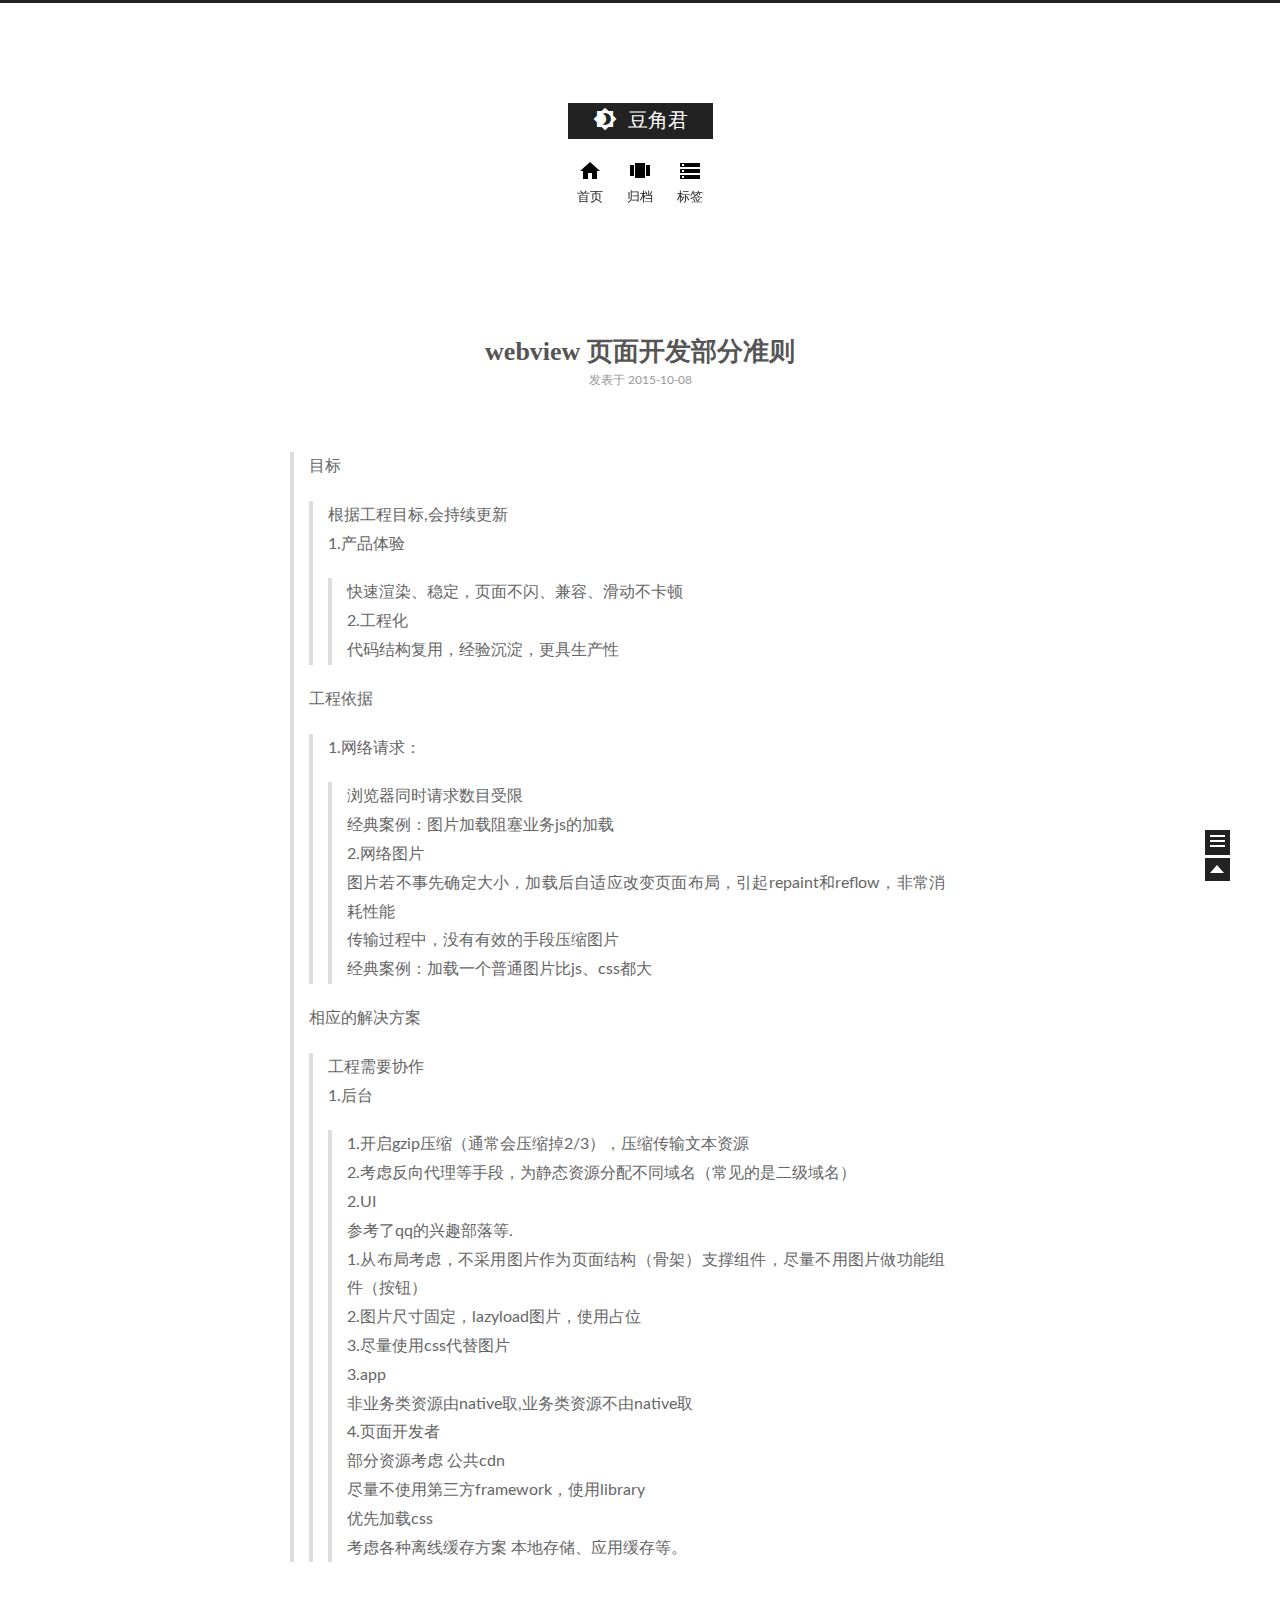
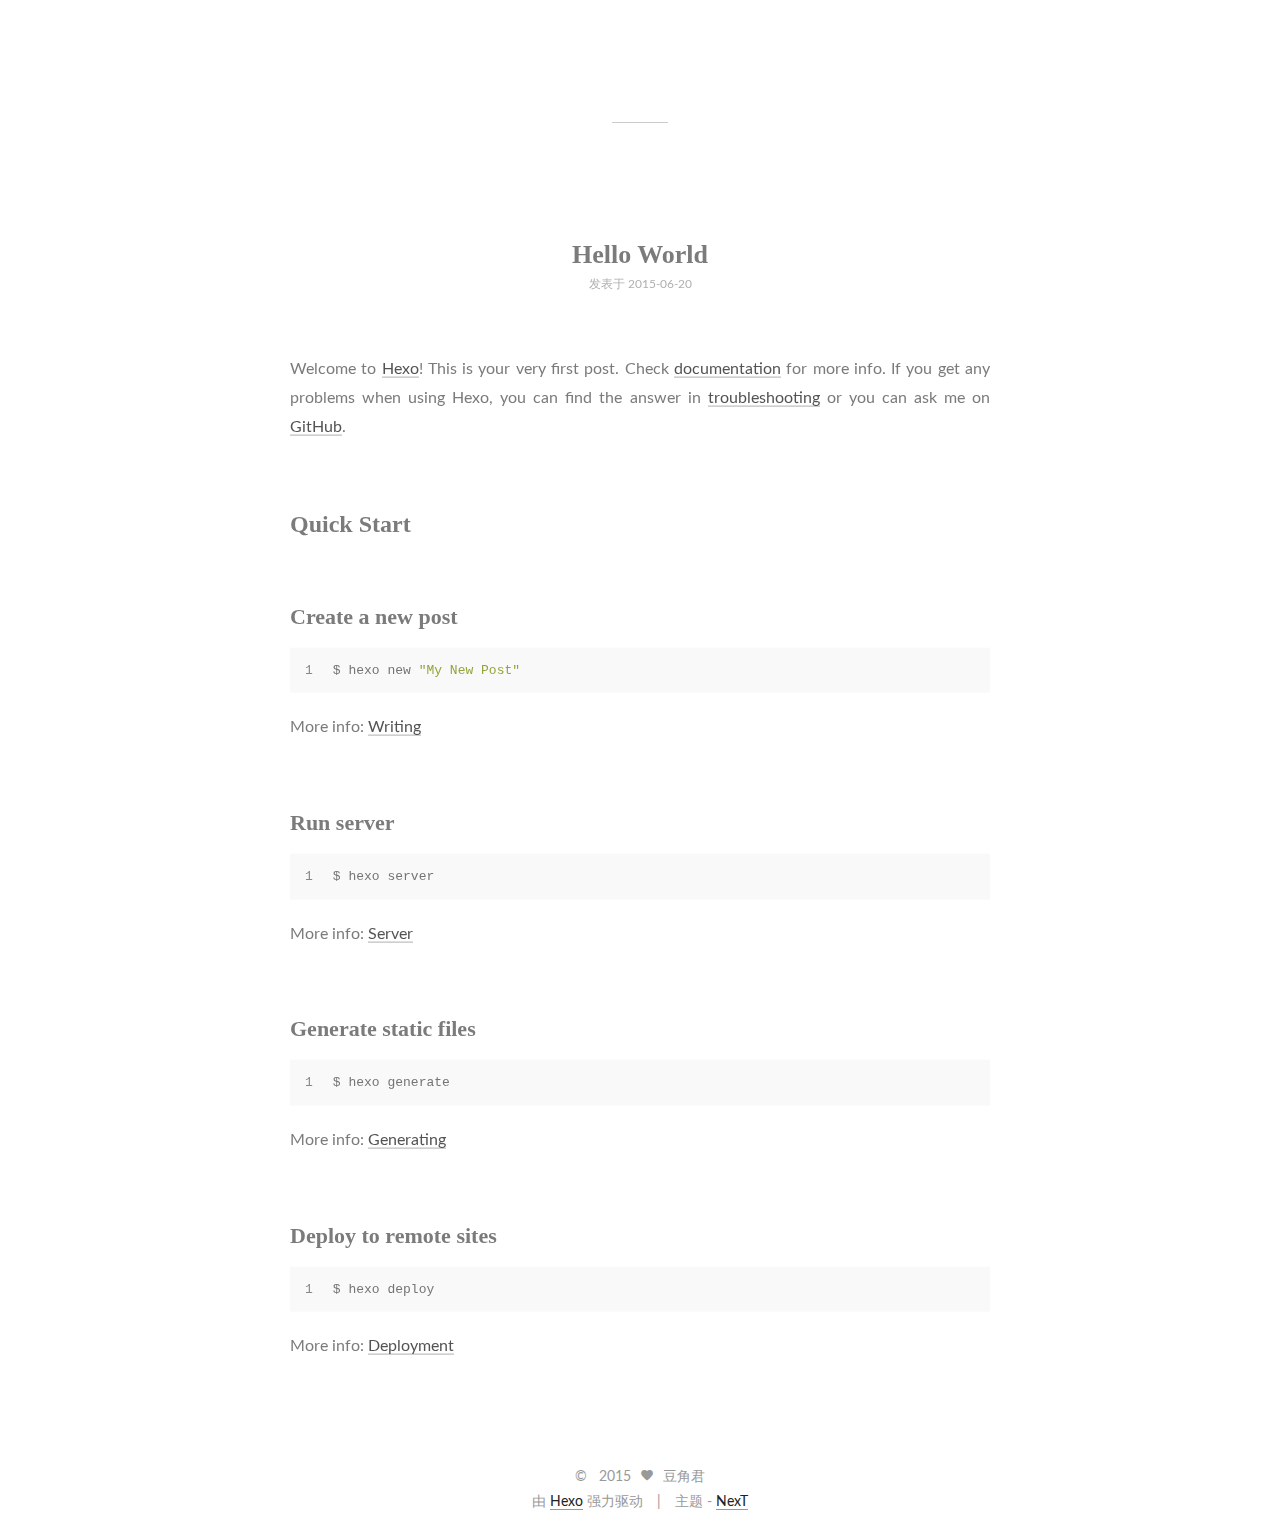
<file: index.html>
<!doctype html>
<html class="theme-next use-motion ">
<head>
  

<meta charset="UTF-8"/>
<meta http-equiv="X-UA-Compatible" content="IE=edge,chrome=1" />
<meta name="viewport" content="width=device-width, initial-scale=1, maximum-scale=1"/>






  <link rel="stylesheet" type="text/css" href="/vendors/fancybox/source/jquery.fancybox.css?v=2.1.5"/>


<link rel="stylesheet" type="text/css" href="/css/main.css?v=0.4.3"/>




  <meta name="keywords" content="Hexo,next" />





  <link rel="shorticon icon" type="image/x-icon" href="/favicon.ico?v=0.4.3" />



<script type="text/javascript" id="hexo.configuration">
  var CONFIG = {
    scheme: '',
    analytics: {
      google: ''
    },
    sidebar: 'post'
  };
</script>




  <title> 豆角君 </title>
</head>

<body>
  <!--[if lte IE 8]>
  <div style=' clear: both; height: 59px; padding:0 0 0 15px; position: relative;margin:0 auto;'>
    <a href="http://windows.microsoft.com/en-US/internet-explorer/products/ie/home?ocid=ie6_countdown_bannercode">
      <img src="http://7u2nvr.com1.z0.glb.clouddn.com/picouterie.jpg" border="0" height="42" width="820"
           alt="You are using an outdated browser. For a faster, safer browsing experience, upgrade for free today or use other browser ,like chrome firefox safari."
           style='margin-left:auto;margin-right:auto;display: block;'/>
    </a>
  </div>
<![endif]-->

  <div class="container one-column 
   page-home 
">
    <div class="headband"></div>

    <div id="header" class="header">
      <div class="header-inner">
        <h1 class="site-meta">
  <span class="logo-line-before"><i></i></span>
  <a href="/" class="brand">
      <span class="logo">
        <i class="icon-logo"></i>
      </span>
      <span class="site-title">豆角君</span>
  </a>
  <span class="logo-line-after"><i></i></span>
</h1>

<div class="site-nav-toggle">
  <button>
    <span class="btn-bar"></span>
    <span class="btn-bar"></span>
    <span class="btn-bar"></span>
  </button>
</div>

<div class="site-nav">
  

  
    <ul id="menu" class="menu ">
      
        
        <li class="menu-item menu-item-home">
          <a href="/">
            <i class="menu-item-icon icon-home"></i> <br />
            首页
          </a>
        </li>
      
        
        <li class="menu-item menu-item-archives">
          <a href="/archives">
            <i class="menu-item-icon icon-archives"></i> <br />
            归档
          </a>
        </li>
      
        
        <li class="menu-item menu-item-tags">
          <a href="/tags">
            <i class="menu-item-icon icon-tags"></i> <br />
            标签
          </a>
        </li>
      
    </ul>
  

  
</div>


      </div>
    </div>

    <div id="main" class="main">
      <div class="main-inner">
        <div id="content" class="content">
          
  <div id="posts" class="posts-expand">
    
      

  <div class="post post-type-normal ">
    <div class="post-header">

      
      
        <h1 class="post-title">
          
          
            
              <a class="post-title-link" href="/2015/10/08/webview/">
                webview 页面开发部分准则
              </a>
            
          
        </h1>
      

      <div class="post-meta">
        <span class="post-time">
          发表于 2015-10-08
        </span>

        

        
          
        
      </div>
    </div>

    <div class="post-body">

      
      

      
        
          <blockquote>
<p>目标</p>
<blockquote>
<p>根据工程目标,会持续更新<br>1.产品体验 </p>
<blockquote>
<p>快速渲染、稳定，页面不闪、兼容、滑动不卡顿<br>2.工程化<br>代码结构复用，经验沉淀，更具生产性 </p>
</blockquote>
</blockquote>
<p>工程依据</p>
<blockquote>
<p>1.网络请求：</p>
<blockquote>
<p>浏览器同时请求数目受限<br>经典案例：图片加载阻塞业务js的加载<br>2.网络图片<br>图片若不事先确定大小，加载后自适应改变页面布局，引起repaint和reflow，非常消耗性能<br>传输过程中，没有有效的手段压缩图片<br>经典案例：加载一个普通图片比js、css都大</p>
</blockquote>
</blockquote>
<p>相应的解决方案</p>
<blockquote>
<p>工程需要协作<br>1.后台</p>
<blockquote>
<p>1.开启gzip压缩（通常会压缩掉2/3），压缩传输文本资源<br>2.考虑反向代理等手段，为静态资源分配不同域名（常见的是二级域名）<br>2.UI<br>参考了qq的兴趣部落等.<br>1.从布局考虑，不采用图片作为页面结构（骨架）支撑组件，尽量不用图片做功能组件（按钮）<br>2.图片尺寸固定，lazyload图片，使用占位<br>3.尽量使用css代替图片<br>3.app<br>非业务类资源由native取,业务类资源不由native取<br>4.页面开发者<br>部分资源考虑 公共cdn<br>尽量不使用第三方framework，使用library<br>优先加载css<br>考虑各种离线缓存方案 本地存储、应用缓存等。</p>
</blockquote>
</blockquote>
</blockquote>

        
      
    </div>

    <div class="post-footer">
      

      

      
      
        <div class="post-eof"></div>
      
    </div>
  </div>


    
      

  <div class="post post-type-normal ">
    <div class="post-header">

      
      
        <h1 class="post-title">
          
          
            
              <a class="post-title-link" href="/2015/06/20/hello-world/">
                Hello World
              </a>
            
          
        </h1>
      

      <div class="post-meta">
        <span class="post-time">
          发表于 2015-06-20
        </span>

        

        
          
        
      </div>
    </div>

    <div class="post-body">

      
      

      
        
          <p>Welcome to <a href="http://hexo.io/" target="_blank" rel="external">Hexo</a>! This is your very first post. Check <a href="http://hexo.io/docs/" target="_blank" rel="external">documentation</a> for more info. If you get any problems when using Hexo, you can find the answer in <a href="http://hexo.io/docs/troubleshooting.html" target="_blank" rel="external">troubleshooting</a> or you can ask me on <a href="https://github.com/hexojs/hexo/issues" target="_blank" rel="external">GitHub</a>.</p>
<h2 id="Quick_Start">Quick Start</h2><h3 id="Create_a_new_post">Create a new post</h3><figure class="highlight bash"><table><tr><td class="gutter"><pre><span class="line">1</span><br></pre></td><td class="code"><pre><span class="line">$ hexo new <span class="string">"My New Post"</span></span><br></pre></td></tr></table></figure>
<p>More info: <a href="http://hexo.io/docs/writing.html" target="_blank" rel="external">Writing</a></p>
<h3 id="Run_server">Run server</h3><figure class="highlight bash"><table><tr><td class="gutter"><pre><span class="line">1</span><br></pre></td><td class="code"><pre><span class="line">$ hexo server</span><br></pre></td></tr></table></figure>
<p>More info: <a href="http://hexo.io/docs/server.html" target="_blank" rel="external">Server</a></p>
<h3 id="Generate_static_files">Generate static files</h3><figure class="highlight bash"><table><tr><td class="gutter"><pre><span class="line">1</span><br></pre></td><td class="code"><pre><span class="line">$ hexo generate</span><br></pre></td></tr></table></figure>
<p>More info: <a href="http://hexo.io/docs/generating.html" target="_blank" rel="external">Generating</a></p>
<h3 id="Deploy_to_remote_sites">Deploy to remote sites</h3><figure class="highlight bash"><table><tr><td class="gutter"><pre><span class="line">1</span><br></pre></td><td class="code"><pre><span class="line">$ hexo deploy</span><br></pre></td></tr></table></figure>
<p>More info: <a href="http://hexo.io/docs/deployment.html" target="_blank" rel="external">Deployment</a></p>

        
      
    </div>

    <div class="post-footer">
      

      

      
      
        <div class="post-eof"></div>
      
    </div>
  </div>


    
  </div>

  

        </div>

        
      </div>


      
  
  <div class="sidebar-toggle">
    <div class="sidebar-toggle-line-wrap">
      <span class="sidebar-toggle-line sidebar-toggle-line-first"></span>
      <span class="sidebar-toggle-line sidebar-toggle-line-middle"></span>
      <span class="sidebar-toggle-line sidebar-toggle-line-last"></span>
    </div>
  </div>

  <div id="sidebar" class="sidebar">
    <div class="sidebar-inner">

      

      <div class="site-overview">
        <div class="site-author motion-element">
          <img class="site-author-image" src="/images/default_avatar.jpg" alt="豆角君" />
          <p class="site-author-name">豆角君</p>
        </div>
        <p class="site-description motion-element"></p>
        <div class="site-state motion-element">
          <div class="site-state-item site-state-posts">
            <a href="/archives">
              <span class="site-state-item-count">2</span>
              <span class="site-state-item-name">日志</span>
            </a>
          </div>

          <div class="site-state-item site-state-categories">
            
              <span class="site-state-item-count">0</span>
              <span class="site-state-item-name">分类</span>
              
          </div>

          <div class="site-state-item site-state-tags">
            <a href="/tags">
              <span class="site-state-item-count">2</span>
              <span class="site-state-item-name">标签</span>
              </a>
          </div>

        </div>

        

        <div class="links-of-author motion-element">
          
        </div>

        
        

      </div>

      

    </div>
  </div>


    </div>

    <div id="footer" class="footer">
      <div class="footer-inner">
        <div class="copyright">
  
  &copy; &nbsp; 
  2015
  <span class="with-love">
    <i class="icon-heart"></i>
  </span>
  <span class="author">豆角君</span>
</div>

<div class="powered-by">
  由 <a class="theme-link" href="http://hexo.io">Hexo</a> 强力驱动
</div>

<div class="theme-info">
  主题 -
  <a class="theme-link" href="https://github.com/iissnan/hexo-theme-next">
    NexT
  </a>
</div>



      </div>
    </div>

    <div class="back-to-top"></div>
  </div>

  <script type="text/javascript" src="/vendors/jquery/index.js?v=2.1.3"></script>

  
  

  
  <script type="text/javascript" src="/vendors/fancybox/source/jquery.fancybox.pack.js"></script>
  <script type="text/javascript" src="/js/fancy-box.js?v=0.4.3"></script>


  <script type="text/javascript" src="/js/helpers.js?v=0.4.3"></script>
  

  <script type="text/javascript" src="/vendors/velocity/velocity.min.js"></script>
  <script type="text/javascript" src="/vendors/velocity/velocity.ui.min.js"></script>

  <script type="text/javascript" src="/js/motion_global.js?v=0.4.3" id="motion.global"></script>



  <script type="text/javascript" src="/js/search-toggle.js"></script>

  

  <script type="text/javascript">
    $(document).ready(function () {
      if (CONFIG.sidebar === 'always') {
        displaySidebar();
      }
    });
  </script>

  

  
  
  

  




  
  

</body>
</html>
</file>
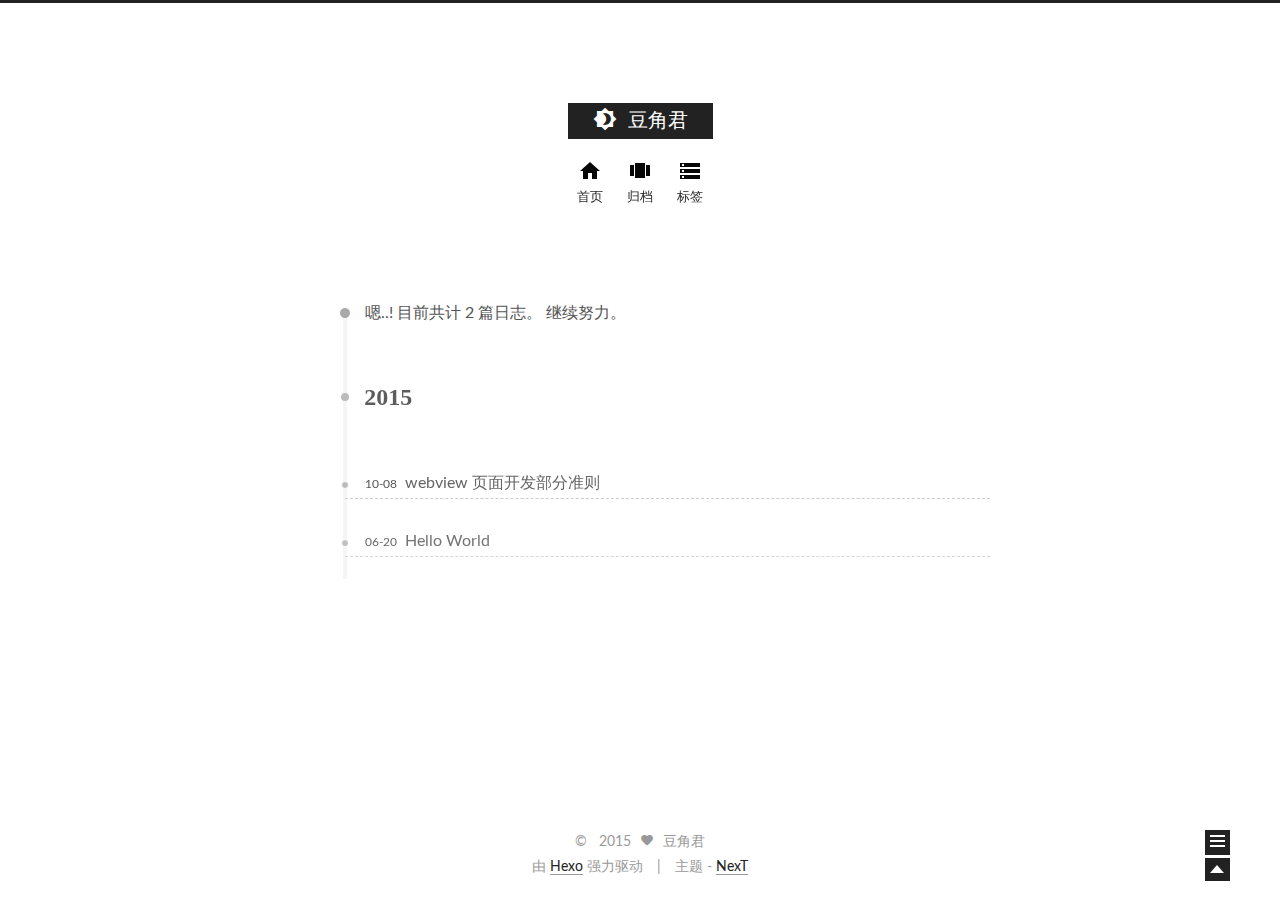
<file: archives/index.html>
<!doctype html>
<html class="theme-next use-motion ">
<head>
  

<meta charset="UTF-8"/>
<meta http-equiv="X-UA-Compatible" content="IE=edge,chrome=1" />
<meta name="viewport" content="width=device-width, initial-scale=1, maximum-scale=1"/>






  <link rel="stylesheet" type="text/css" href="/vendors/fancybox/source/jquery.fancybox.css?v=2.1.5"/>


<link rel="stylesheet" type="text/css" href="/css/main.css?v=0.4.3"/>




  <meta name="keywords" content="Hexo,next" />





  <link rel="shorticon icon" type="image/x-icon" href="/favicon.ico?v=0.4.3" />



<script type="text/javascript" id="hexo.configuration">
  var CONFIG = {
    scheme: '',
    analytics: {
      google: ''
    },
    sidebar: 'post'
  };
</script>




  <title> 归档 // 豆角君 </title>
</head>

<body>
  <!--[if lte IE 8]>
  <div style=' clear: both; height: 59px; padding:0 0 0 15px; position: relative;margin:0 auto;'>
    <a href="http://windows.microsoft.com/en-US/internet-explorer/products/ie/home?ocid=ie6_countdown_bannercode">
      <img src="http://7u2nvr.com1.z0.glb.clouddn.com/picouterie.jpg" border="0" height="42" width="820"
           alt="You are using an outdated browser. For a faster, safer browsing experience, upgrade for free today or use other browser ,like chrome firefox safari."
           style='margin-left:auto;margin-right:auto;display: block;'/>
    </a>
  </div>
<![endif]-->

  <div class="container one-column  page-archive ">
    <div class="headband"></div>

    <div id="header" class="header">
      <div class="header-inner">
        <h1 class="site-meta">
  <span class="logo-line-before"><i></i></span>
  <a href="/" class="brand">
      <span class="logo">
        <i class="icon-logo"></i>
      </span>
      <span class="site-title">豆角君</span>
  </a>
  <span class="logo-line-after"><i></i></span>
</h1>

<div class="site-nav-toggle">
  <button>
    <span class="btn-bar"></span>
    <span class="btn-bar"></span>
    <span class="btn-bar"></span>
  </button>
</div>

<div class="site-nav">
  

  
    <ul id="menu" class="menu ">
      
        
        <li class="menu-item menu-item-home">
          <a href="/">
            <i class="menu-item-icon icon-home"></i> <br />
            首页
          </a>
        </li>
      
        
        <li class="menu-item menu-item-archives">
          <a href="/archives">
            <i class="menu-item-icon icon-archives"></i> <br />
            归档
          </a>
        </li>
      
        
        <li class="menu-item menu-item-tags">
          <a href="/tags">
            <i class="menu-item-icon icon-tags"></i> <br />
            标签
          </a>
        </li>
      
    </ul>
  

  
</div>


      </div>
    </div>

    <div id="main" class="main">
      <div class="main-inner">
        <div id="content" class="content">
          

  <div id="posts" class="posts-collapse">
    <span class="archive-move-on"></span>

    <span class="archive-page-counter">
      
      
      
        
      
      嗯..! 目前共计 2 篇日志。 继续努力。
    </span>

    

      
      
      

      
        
        <div class="collection-title">
          <h2 class="archive-year motion-element" id="archive-year-2015">2015</h2>
        </div>
      
      

      

  <div class="post post-type-normal">
    <div class="post-header">

      <div class="post-title">
        
            <a class="post-title-link" href="/2015/10/08/webview/">
              webview 页面开发部分准则
            </a>
        
      </div>

      <div class="post-meta">
        <span class="post-time"> 10-08 </span>
      </div>

    </div>
  </div>



    

      
      
      

      
      

      

  <div class="post post-type-normal">
    <div class="post-header">

      <div class="post-title">
        
            <a class="post-title-link" href="/2015/06/20/hello-world/">
              Hello World
            </a>
        
      </div>

      <div class="post-meta">
        <span class="post-time"> 06-20 </span>
      </div>

    </div>
  </div>



    

  </div>

  


        </div>

        
      </div>


      
  
  <div class="sidebar-toggle">
    <div class="sidebar-toggle-line-wrap">
      <span class="sidebar-toggle-line sidebar-toggle-line-first"></span>
      <span class="sidebar-toggle-line sidebar-toggle-line-middle"></span>
      <span class="sidebar-toggle-line sidebar-toggle-line-last"></span>
    </div>
  </div>

  <div id="sidebar" class="sidebar">
    <div class="sidebar-inner">

      

      <div class="site-overview">
        <div class="site-author motion-element">
          <img class="site-author-image" src="/images/default_avatar.jpg" alt="豆角君" />
          <p class="site-author-name">豆角君</p>
        </div>
        <p class="site-description motion-element"></p>
        <div class="site-state motion-element">
          <div class="site-state-item site-state-posts">
            <a href="/archives">
              <span class="site-state-item-count">2</span>
              <span class="site-state-item-name">日志</span>
            </a>
          </div>

          <div class="site-state-item site-state-categories">
            
              <span class="site-state-item-count">0</span>
              <span class="site-state-item-name">分类</span>
              
          </div>

          <div class="site-state-item site-state-tags">
            <a href="/tags">
              <span class="site-state-item-count">2</span>
              <span class="site-state-item-name">标签</span>
              </a>
          </div>

        </div>

        

        <div class="links-of-author motion-element">
          
        </div>

        
        

      </div>

      

    </div>
  </div>


    </div>

    <div id="footer" class="footer">
      <div class="footer-inner">
        <div class="copyright">
  
  &copy; &nbsp; 
  2015
  <span class="with-love">
    <i class="icon-heart"></i>
  </span>
  <span class="author">豆角君</span>
</div>

<div class="powered-by">
  由 <a class="theme-link" href="http://hexo.io">Hexo</a> 强力驱动
</div>

<div class="theme-info">
  主题 -
  <a class="theme-link" href="https://github.com/iissnan/hexo-theme-next">
    NexT
  </a>
</div>



      </div>
    </div>

    <div class="back-to-top"></div>
  </div>

  <script type="text/javascript" src="/vendors/jquery/index.js?v=2.1.3"></script>

  
  
  
    <script type="text/javascript">
      postMotionOptions = {stagger: 100, drag: true};
    </script>
  


  
  <script type="text/javascript" src="/vendors/fancybox/source/jquery.fancybox.pack.js"></script>
  <script type="text/javascript" src="/js/fancy-box.js?v=0.4.3"></script>


  <script type="text/javascript" src="/js/helpers.js?v=0.4.3"></script>
  

  <script type="text/javascript" src="/vendors/velocity/velocity.min.js"></script>
  <script type="text/javascript" src="/vendors/velocity/velocity.ui.min.js"></script>

  <script type="text/javascript" src="/js/motion_global.js?v=0.4.3" id="motion.global"></script>



  <script type="text/javascript" src="/js/search-toggle.js"></script>

  
  
    <script type="text/javascript" id="motion.page.archive">
      $('.archive-year').velocity('transition.slideLeftIn');
    </script>
  


  <script type="text/javascript">
    $(document).ready(function () {
      if (CONFIG.sidebar === 'always') {
        displaySidebar();
      }
    });
  </script>

  

  

  
  

</body>
</html>
</file>
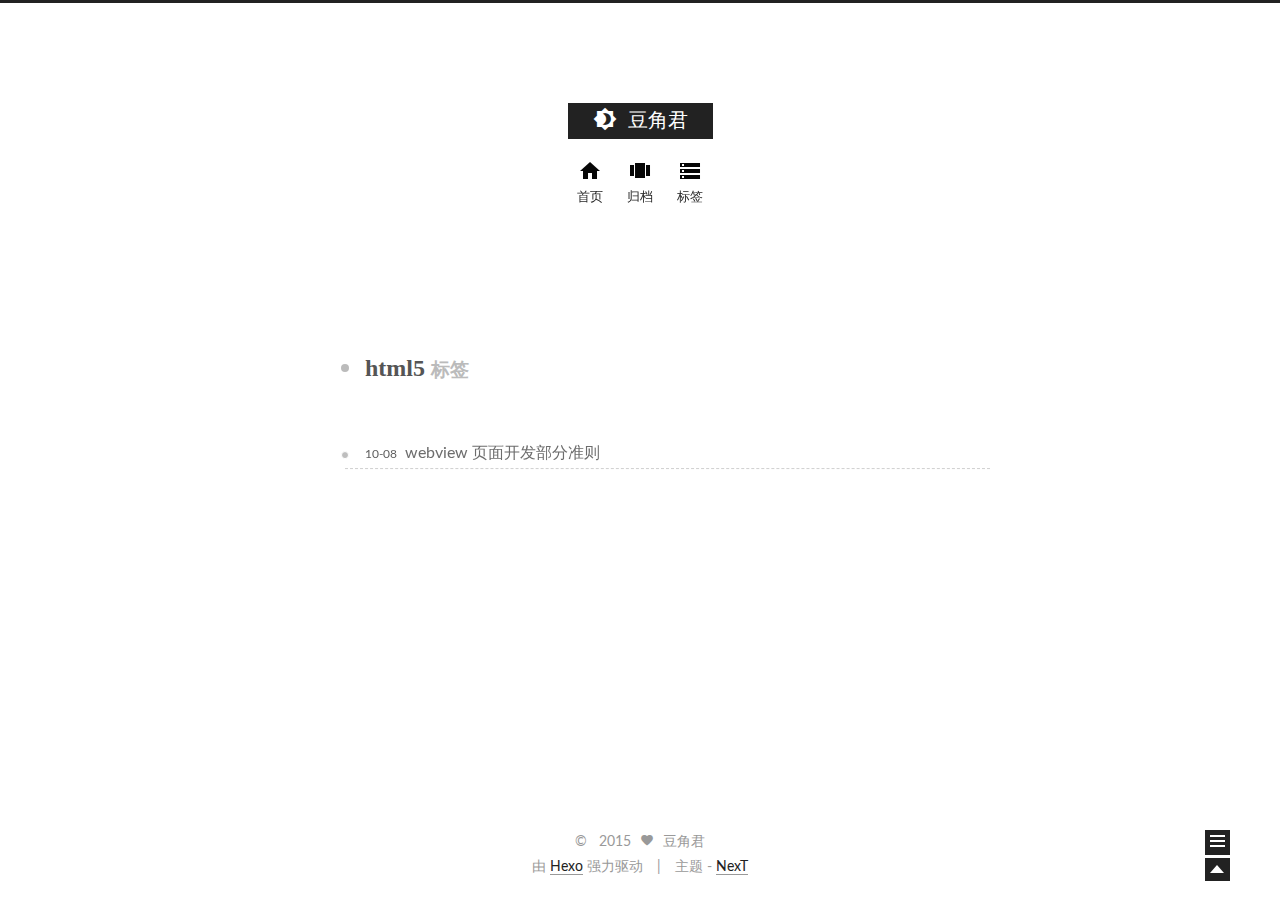
<file: tags/html5/index.html>
<!doctype html>
<html class="theme-next use-motion ">
<head>
  

<meta charset="UTF-8"/>
<meta http-equiv="X-UA-Compatible" content="IE=edge,chrome=1" />
<meta name="viewport" content="width=device-width, initial-scale=1, maximum-scale=1"/>






  <link rel="stylesheet" type="text/css" href="/vendors/fancybox/source/jquery.fancybox.css?v=2.1.5"/>


<link rel="stylesheet" type="text/css" href="/css/main.css?v=0.4.3"/>




  <meta name="keywords" content="Hexo,next" />





  <link rel="shorticon icon" type="image/x-icon" href="/favicon.ico?v=0.4.3" />



<script type="text/javascript" id="hexo.configuration">
  var CONFIG = {
    scheme: '',
    analytics: {
      google: ''
    },
    sidebar: 'post'
  };
</script>




  <title> 标签: html5 // 豆角君 </title>
</head>

<body>
  <!--[if lte IE 8]>
  <div style=' clear: both; height: 59px; padding:0 0 0 15px; position: relative;margin:0 auto;'>
    <a href="http://windows.microsoft.com/en-US/internet-explorer/products/ie/home?ocid=ie6_countdown_bannercode">
      <img src="http://7u2nvr.com1.z0.glb.clouddn.com/picouterie.jpg" border="0" height="42" width="820"
           alt="You are using an outdated browser. For a faster, safer browsing experience, upgrade for free today or use other browser ,like chrome firefox safari."
           style='margin-left:auto;margin-right:auto;display: block;'/>
    </a>
  </div>
<![endif]-->

  <div class="container one-column ">
    <div class="headband"></div>

    <div id="header" class="header">
      <div class="header-inner">
        <h1 class="site-meta">
  <span class="logo-line-before"><i></i></span>
  <a href="/" class="brand">
      <span class="logo">
        <i class="icon-logo"></i>
      </span>
      <span class="site-title">豆角君</span>
  </a>
  <span class="logo-line-after"><i></i></span>
</h1>

<div class="site-nav-toggle">
  <button>
    <span class="btn-bar"></span>
    <span class="btn-bar"></span>
    <span class="btn-bar"></span>
  </button>
</div>

<div class="site-nav">
  

  
    <ul id="menu" class="menu ">
      
        
        <li class="menu-item menu-item-home">
          <a href="/">
            <i class="menu-item-icon icon-home"></i> <br />
            首页
          </a>
        </li>
      
        
        <li class="menu-item menu-item-archives">
          <a href="/archives">
            <i class="menu-item-icon icon-archives"></i> <br />
            归档
          </a>
        </li>
      
        
        <li class="menu-item menu-item-tags">
          <a href="/tags">
            <i class="menu-item-icon icon-tags"></i> <br />
            标签
          </a>
        </li>
      
    </ul>
  

  
</div>


      </div>
    </div>

    <div id="main" class="main">
      <div class="main-inner">
        <div id="content" class="content">
          

  <div id="posts" class="posts-collapse">
    <div class="collection-title">
      <h2 >
        html5
        <small>标签</small>
      </h2>
    </div>

    
      

  <div class="post post-type-normal">
    <div class="post-header">

      <div class="post-title">
        
            <a class="post-title-link" href="/2015/10/08/webview/">
              webview 页面开发部分准则
            </a>
        
      </div>

      <div class="post-meta">
        <span class="post-time"> 10-08 </span>
      </div>

    </div>
  </div>


    
  </div>

  

        </div>

        
      </div>


      
  
  <div class="sidebar-toggle">
    <div class="sidebar-toggle-line-wrap">
      <span class="sidebar-toggle-line sidebar-toggle-line-first"></span>
      <span class="sidebar-toggle-line sidebar-toggle-line-middle"></span>
      <span class="sidebar-toggle-line sidebar-toggle-line-last"></span>
    </div>
  </div>

  <div id="sidebar" class="sidebar">
    <div class="sidebar-inner">

      

      <div class="site-overview">
        <div class="site-author motion-element">
          <img class="site-author-image" src="/images/default_avatar.jpg" alt="豆角君" />
          <p class="site-author-name">豆角君</p>
        </div>
        <p class="site-description motion-element"></p>
        <div class="site-state motion-element">
          <div class="site-state-item site-state-posts">
            <a href="/archives">
              <span class="site-state-item-count">2</span>
              <span class="site-state-item-name">日志</span>
            </a>
          </div>

          <div class="site-state-item site-state-categories">
            
              <span class="site-state-item-count">0</span>
              <span class="site-state-item-name">分类</span>
              
          </div>

          <div class="site-state-item site-state-tags">
            <a href="/tags">
              <span class="site-state-item-count">2</span>
              <span class="site-state-item-name">标签</span>
              </a>
          </div>

        </div>

        

        <div class="links-of-author motion-element">
          
        </div>

        
        

      </div>

      

    </div>
  </div>


    </div>

    <div id="footer" class="footer">
      <div class="footer-inner">
        <div class="copyright">
  
  &copy; &nbsp; 
  2015
  <span class="with-love">
    <i class="icon-heart"></i>
  </span>
  <span class="author">豆角君</span>
</div>

<div class="powered-by">
  由 <a class="theme-link" href="http://hexo.io">Hexo</a> 强力驱动
</div>

<div class="theme-info">
  主题 -
  <a class="theme-link" href="https://github.com/iissnan/hexo-theme-next">
    NexT
  </a>
</div>



      </div>
    </div>

    <div class="back-to-top"></div>
  </div>

  <script type="text/javascript" src="/vendors/jquery/index.js?v=2.1.3"></script>

  
  
  
    <script type="text/javascript">
      postMotionOptions = {stagger: 100, drag: true};
    </script>
  


  
  <script type="text/javascript" src="/vendors/fancybox/source/jquery.fancybox.pack.js"></script>
  <script type="text/javascript" src="/js/fancy-box.js?v=0.4.3"></script>


  <script type="text/javascript" src="/js/helpers.js?v=0.4.3"></script>
  

  <script type="text/javascript" src="/vendors/velocity/velocity.min.js"></script>
  <script type="text/javascript" src="/vendors/velocity/velocity.ui.min.js"></script>

  <script type="text/javascript" src="/js/motion_global.js?v=0.4.3" id="motion.global"></script>



  <script type="text/javascript" src="/js/search-toggle.js"></script>

  

  <script type="text/javascript">
    $(document).ready(function () {
      if (CONFIG.sidebar === 'always') {
        displaySidebar();
      }
    });
  </script>

  

  

  
  

</body>
</html>
</file>
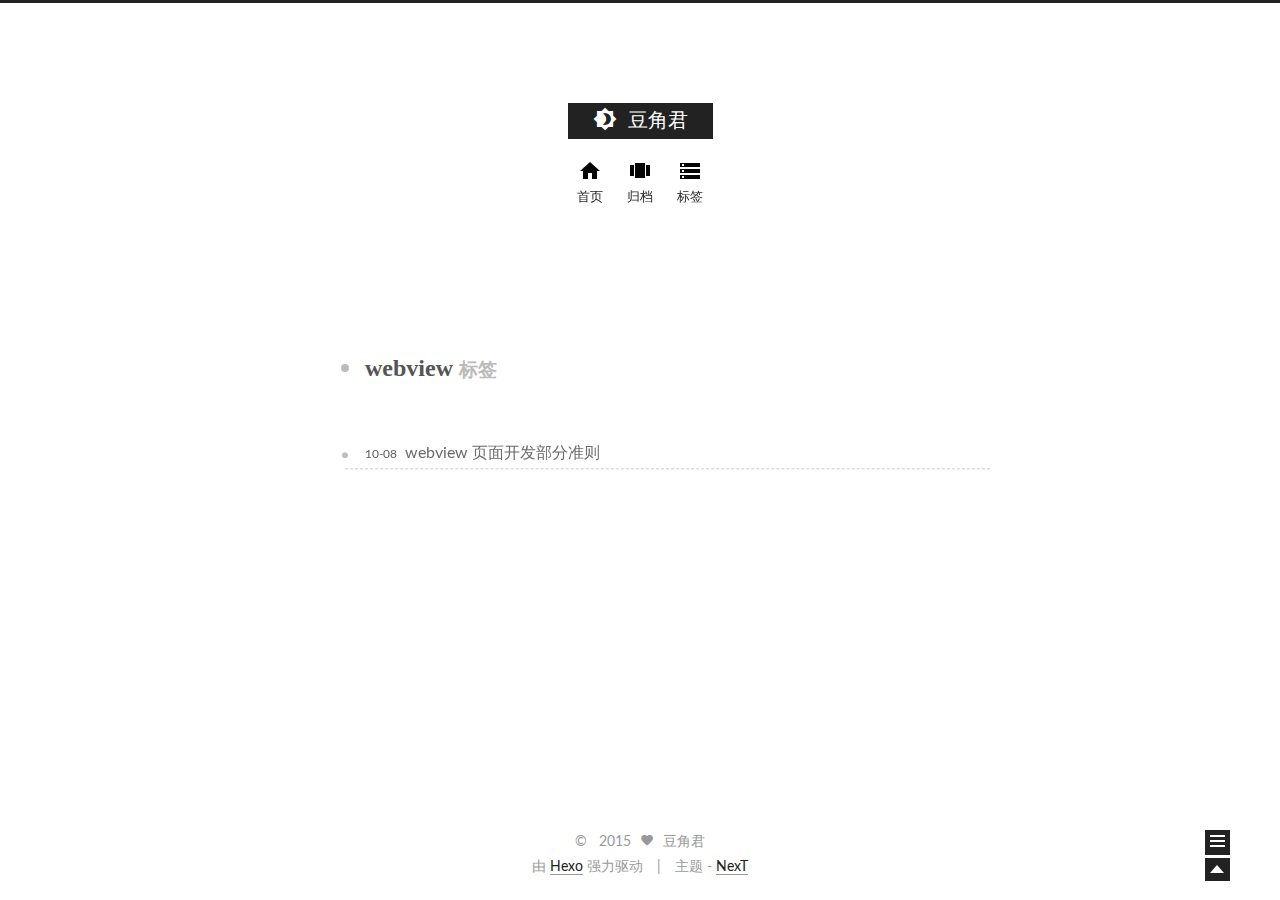
<file: tags/webview/index.html>
<!doctype html>
<html class="theme-next use-motion ">
<head>
  

<meta charset="UTF-8"/>
<meta http-equiv="X-UA-Compatible" content="IE=edge,chrome=1" />
<meta name="viewport" content="width=device-width, initial-scale=1, maximum-scale=1"/>






  <link rel="stylesheet" type="text/css" href="/vendors/fancybox/source/jquery.fancybox.css?v=2.1.5"/>


<link rel="stylesheet" type="text/css" href="/css/main.css?v=0.4.3"/>




  <meta name="keywords" content="Hexo,next" />





  <link rel="shorticon icon" type="image/x-icon" href="/favicon.ico?v=0.4.3" />



<script type="text/javascript" id="hexo.configuration">
  var CONFIG = {
    scheme: '',
    analytics: {
      google: ''
    },
    sidebar: 'post'
  };
</script>




  <title> 标签: webview // 豆角君 </title>
</head>

<body>
  <!--[if lte IE 8]>
  <div style=' clear: both; height: 59px; padding:0 0 0 15px; position: relative;margin:0 auto;'>
    <a href="http://windows.microsoft.com/en-US/internet-explorer/products/ie/home?ocid=ie6_countdown_bannercode">
      <img src="http://7u2nvr.com1.z0.glb.clouddn.com/picouterie.jpg" border="0" height="42" width="820"
           alt="You are using an outdated browser. For a faster, safer browsing experience, upgrade for free today or use other browser ,like chrome firefox safari."
           style='margin-left:auto;margin-right:auto;display: block;'/>
    </a>
  </div>
<![endif]-->

  <div class="container one-column ">
    <div class="headband"></div>

    <div id="header" class="header">
      <div class="header-inner">
        <h1 class="site-meta">
  <span class="logo-line-before"><i></i></span>
  <a href="/" class="brand">
      <span class="logo">
        <i class="icon-logo"></i>
      </span>
      <span class="site-title">豆角君</span>
  </a>
  <span class="logo-line-after"><i></i></span>
</h1>

<div class="site-nav-toggle">
  <button>
    <span class="btn-bar"></span>
    <span class="btn-bar"></span>
    <span class="btn-bar"></span>
  </button>
</div>

<div class="site-nav">
  

  
    <ul id="menu" class="menu ">
      
        
        <li class="menu-item menu-item-home">
          <a href="/">
            <i class="menu-item-icon icon-home"></i> <br />
            首页
          </a>
        </li>
      
        
        <li class="menu-item menu-item-archives">
          <a href="/archives">
            <i class="menu-item-icon icon-archives"></i> <br />
            归档
          </a>
        </li>
      
        
        <li class="menu-item menu-item-tags">
          <a href="/tags">
            <i class="menu-item-icon icon-tags"></i> <br />
            标签
          </a>
        </li>
      
    </ul>
  

  
</div>


      </div>
    </div>

    <div id="main" class="main">
      <div class="main-inner">
        <div id="content" class="content">
          

  <div id="posts" class="posts-collapse">
    <div class="collection-title">
      <h2 >
        webview
        <small>标签</small>
      </h2>
    </div>

    
      

  <div class="post post-type-normal">
    <div class="post-header">

      <div class="post-title">
        
            <a class="post-title-link" href="/2015/10/08/webview/">
              webview 页面开发部分准则
            </a>
        
      </div>

      <div class="post-meta">
        <span class="post-time"> 10-08 </span>
      </div>

    </div>
  </div>


    
  </div>

  

        </div>

        
      </div>


      
  
  <div class="sidebar-toggle">
    <div class="sidebar-toggle-line-wrap">
      <span class="sidebar-toggle-line sidebar-toggle-line-first"></span>
      <span class="sidebar-toggle-line sidebar-toggle-line-middle"></span>
      <span class="sidebar-toggle-line sidebar-toggle-line-last"></span>
    </div>
  </div>

  <div id="sidebar" class="sidebar">
    <div class="sidebar-inner">

      

      <div class="site-overview">
        <div class="site-author motion-element">
          <img class="site-author-image" src="/images/default_avatar.jpg" alt="豆角君" />
          <p class="site-author-name">豆角君</p>
        </div>
        <p class="site-description motion-element"></p>
        <div class="site-state motion-element">
          <div class="site-state-item site-state-posts">
            <a href="/archives">
              <span class="site-state-item-count">2</span>
              <span class="site-state-item-name">日志</span>
            </a>
          </div>

          <div class="site-state-item site-state-categories">
            
              <span class="site-state-item-count">0</span>
              <span class="site-state-item-name">分类</span>
              
          </div>

          <div class="site-state-item site-state-tags">
            <a href="/tags">
              <span class="site-state-item-count">2</span>
              <span class="site-state-item-name">标签</span>
              </a>
          </div>

        </div>

        

        <div class="links-of-author motion-element">
          
        </div>

        
        

      </div>

      

    </div>
  </div>


    </div>

    <div id="footer" class="footer">
      <div class="footer-inner">
        <div class="copyright">
  
  &copy; &nbsp; 
  2015
  <span class="with-love">
    <i class="icon-heart"></i>
  </span>
  <span class="author">豆角君</span>
</div>

<div class="powered-by">
  由 <a class="theme-link" href="http://hexo.io">Hexo</a> 强力驱动
</div>

<div class="theme-info">
  主题 -
  <a class="theme-link" href="https://github.com/iissnan/hexo-theme-next">
    NexT
  </a>
</div>



      </div>
    </div>

    <div class="back-to-top"></div>
  </div>

  <script type="text/javascript" src="/vendors/jquery/index.js?v=2.1.3"></script>

  
  
  
    <script type="text/javascript">
      postMotionOptions = {stagger: 100, drag: true};
    </script>
  


  
  <script type="text/javascript" src="/vendors/fancybox/source/jquery.fancybox.pack.js"></script>
  <script type="text/javascript" src="/js/fancy-box.js?v=0.4.3"></script>


  <script type="text/javascript" src="/js/helpers.js?v=0.4.3"></script>
  

  <script type="text/javascript" src="/vendors/velocity/velocity.min.js"></script>
  <script type="text/javascript" src="/vendors/velocity/velocity.ui.min.js"></script>

  <script type="text/javascript" src="/js/motion_global.js?v=0.4.3" id="motion.global"></script>



  <script type="text/javascript" src="/js/search-toggle.js"></script>

  

  <script type="text/javascript">
    $(document).ready(function () {
      if (CONFIG.sidebar === 'always') {
        displaySidebar();
      }
    });
  </script>

  

  

  
  

</body>
</html>
</file>
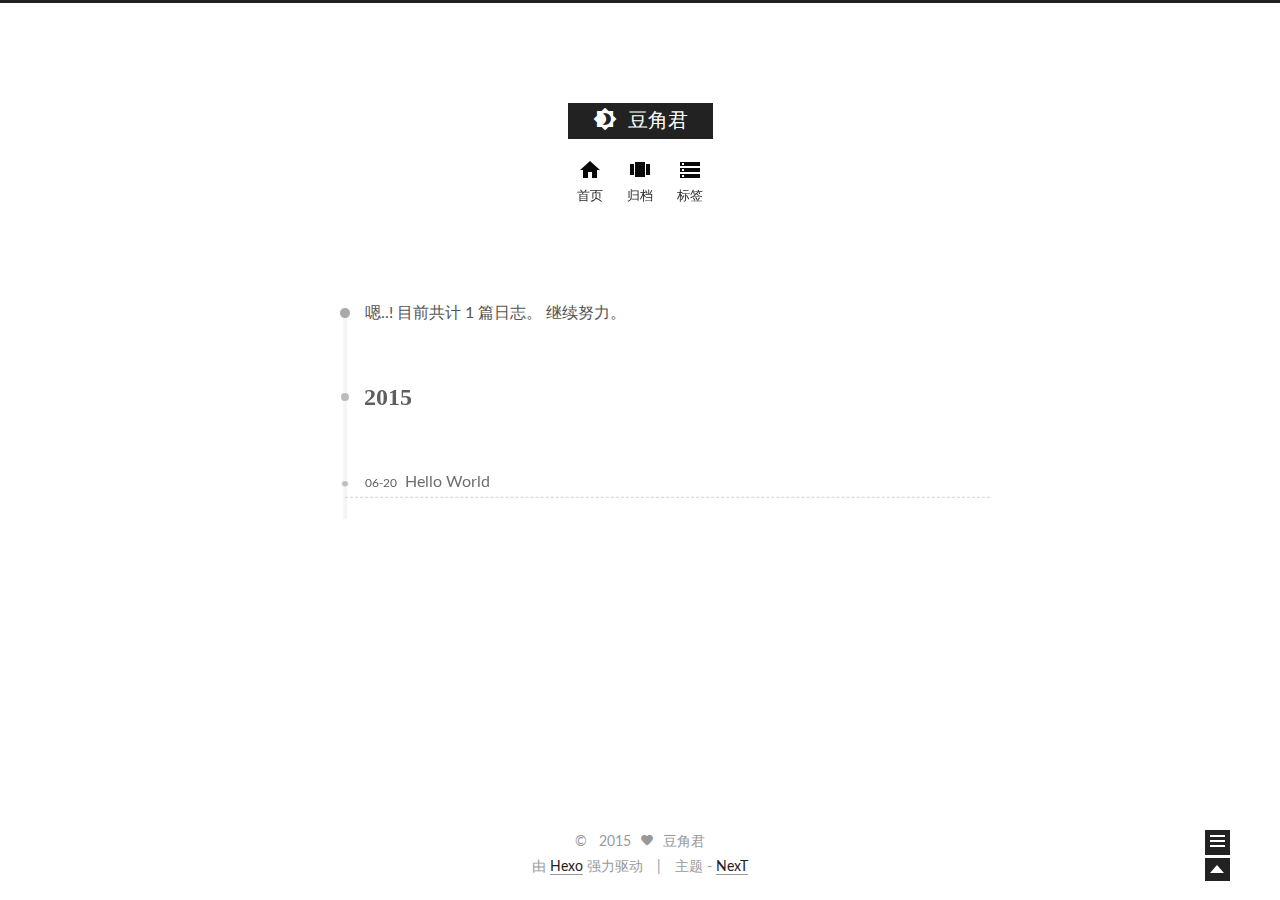
<file: archives/2015/06/index.html>
<!doctype html>
<html class="theme-next use-motion ">
<head>
  

<meta charset="UTF-8"/>
<meta http-equiv="X-UA-Compatible" content="IE=edge,chrome=1" />
<meta name="viewport" content="width=device-width, initial-scale=1, maximum-scale=1"/>






  <link rel="stylesheet" type="text/css" href="/vendors/fancybox/source/jquery.fancybox.css?v=2.1.5"/>


<link rel="stylesheet" type="text/css" href="/css/main.css?v=0.4.3"/>




  <meta name="keywords" content="Hexo,next" />





  <link rel="shorticon icon" type="image/x-icon" href="/favicon.ico?v=0.4.3" />



<script type="text/javascript" id="hexo.configuration">
  var CONFIG = {
    scheme: '',
    analytics: {
      google: ''
    },
    sidebar: 'post'
  };
</script>




  <title> 归档 // 豆角君 </title>
</head>

<body>
  <!--[if lte IE 8]>
  <div style=' clear: both; height: 59px; padding:0 0 0 15px; position: relative;margin:0 auto;'>
    <a href="http://windows.microsoft.com/en-US/internet-explorer/products/ie/home?ocid=ie6_countdown_bannercode">
      <img src="http://7u2nvr.com1.z0.glb.clouddn.com/picouterie.jpg" border="0" height="42" width="820"
           alt="You are using an outdated browser. For a faster, safer browsing experience, upgrade for free today or use other browser ,like chrome firefox safari."
           style='margin-left:auto;margin-right:auto;display: block;'/>
    </a>
  </div>
<![endif]-->

  <div class="container one-column  page-archive ">
    <div class="headband"></div>

    <div id="header" class="header">
      <div class="header-inner">
        <h1 class="site-meta">
  <span class="logo-line-before"><i></i></span>
  <a href="/" class="brand">
      <span class="logo">
        <i class="icon-logo"></i>
      </span>
      <span class="site-title">豆角君</span>
  </a>
  <span class="logo-line-after"><i></i></span>
</h1>

<div class="site-nav-toggle">
  <button>
    <span class="btn-bar"></span>
    <span class="btn-bar"></span>
    <span class="btn-bar"></span>
  </button>
</div>

<div class="site-nav">
  

  
    <ul id="menu" class="menu ">
      
        
        <li class="menu-item menu-item-home">
          <a href="/">
            <i class="menu-item-icon icon-home"></i> <br />
            首页
          </a>
        </li>
      
        
        <li class="menu-item menu-item-archives">
          <a href="/archives">
            <i class="menu-item-icon icon-archives"></i> <br />
            归档
          </a>
        </li>
      
        
        <li class="menu-item menu-item-tags">
          <a href="/tags">
            <i class="menu-item-icon icon-tags"></i> <br />
            标签
          </a>
        </li>
      
    </ul>
  

  
</div>


      </div>
    </div>

    <div id="main" class="main">
      <div class="main-inner">
        <div id="content" class="content">
          

  <div id="posts" class="posts-collapse">
    <span class="archive-move-on"></span>

    <span class="archive-page-counter">
      
      
      
        
      
      嗯..! 目前共计 1 篇日志。 继续努力。
    </span>

    

      
      
      

      
        
        <div class="collection-title">
          <h2 class="archive-year motion-element" id="archive-year-2015">2015</h2>
        </div>
      
      

      

  <div class="post post-type-normal">
    <div class="post-header">

      <div class="post-title">
        
            <a class="post-title-link" href="/2015/06/20/hello-world/">
              Hello World
            </a>
        
      </div>

      <div class="post-meta">
        <span class="post-time"> 06-20 </span>
      </div>

    </div>
  </div>



    

  </div>

  


        </div>

        
      </div>


      
  
  <div class="sidebar-toggle">
    <div class="sidebar-toggle-line-wrap">
      <span class="sidebar-toggle-line sidebar-toggle-line-first"></span>
      <span class="sidebar-toggle-line sidebar-toggle-line-middle"></span>
      <span class="sidebar-toggle-line sidebar-toggle-line-last"></span>
    </div>
  </div>

  <div id="sidebar" class="sidebar">
    <div class="sidebar-inner">

      

      <div class="site-overview">
        <div class="site-author motion-element">
          <img class="site-author-image" src="/images/default_avatar.jpg" alt="豆角君" />
          <p class="site-author-name">豆角君</p>
        </div>
        <p class="site-description motion-element"></p>
        <div class="site-state motion-element">
          <div class="site-state-item site-state-posts">
            <a href="/archives">
              <span class="site-state-item-count">1</span>
              <span class="site-state-item-name">日志</span>
            </a>
          </div>

          <div class="site-state-item site-state-categories">
            
              <span class="site-state-item-count">0</span>
              <span class="site-state-item-name">分类</span>
              
          </div>

          <div class="site-state-item site-state-tags">
            <a href="/tags">
              <span class="site-state-item-count">0</span>
              <span class="site-state-item-name">标签</span>
              </a>
          </div>

        </div>

        

        <div class="links-of-author motion-element">
          
        </div>

        
        

      </div>

      

    </div>
  </div>


    </div>

    <div id="footer" class="footer">
      <div class="footer-inner">
        <div class="copyright">
  
  &copy; &nbsp; 
  2015
  <span class="with-love">
    <i class="icon-heart"></i>
  </span>
  <span class="author">豆角君</span>
</div>

<div class="powered-by">
  由 <a class="theme-link" href="http://hexo.io">Hexo</a> 强力驱动
</div>

<div class="theme-info">
  主题 -
  <a class="theme-link" href="https://github.com/iissnan/hexo-theme-next">
    NexT
  </a>
</div>



      </div>
    </div>

    <div class="back-to-top"></div>
  </div>

  <script type="text/javascript" src="/vendors/jquery/index.js?v=2.1.3"></script>

  
  
  
    <script type="text/javascript">
      postMotionOptions = {stagger: 100, drag: true};
    </script>
  


  
  <script type="text/javascript" src="/vendors/fancybox/source/jquery.fancybox.pack.js"></script>
  <script type="text/javascript" src="/js/fancy-box.js?v=0.4.3"></script>


  <script type="text/javascript" src="/js/helpers.js?v=0.4.3"></script>
  

  <script type="text/javascript" src="/vendors/velocity/velocity.min.js"></script>
  <script type="text/javascript" src="/vendors/velocity/velocity.ui.min.js"></script>

  <script type="text/javascript" src="/js/motion_global.js?v=0.4.3" id="motion.global"></script>



  <script type="text/javascript" src="/js/search-toggle.js"></script>

  
  
    <script type="text/javascript" id="motion.page.archive">
      $('.archive-year').velocity('transition.slideLeftIn');
    </script>
  


  <script type="text/javascript">
    $(document).ready(function () {
      if (CONFIG.sidebar === 'always') {
        displaySidebar();
      }
    });
  </script>

  

  

  
  

</body>
</html>
</file>
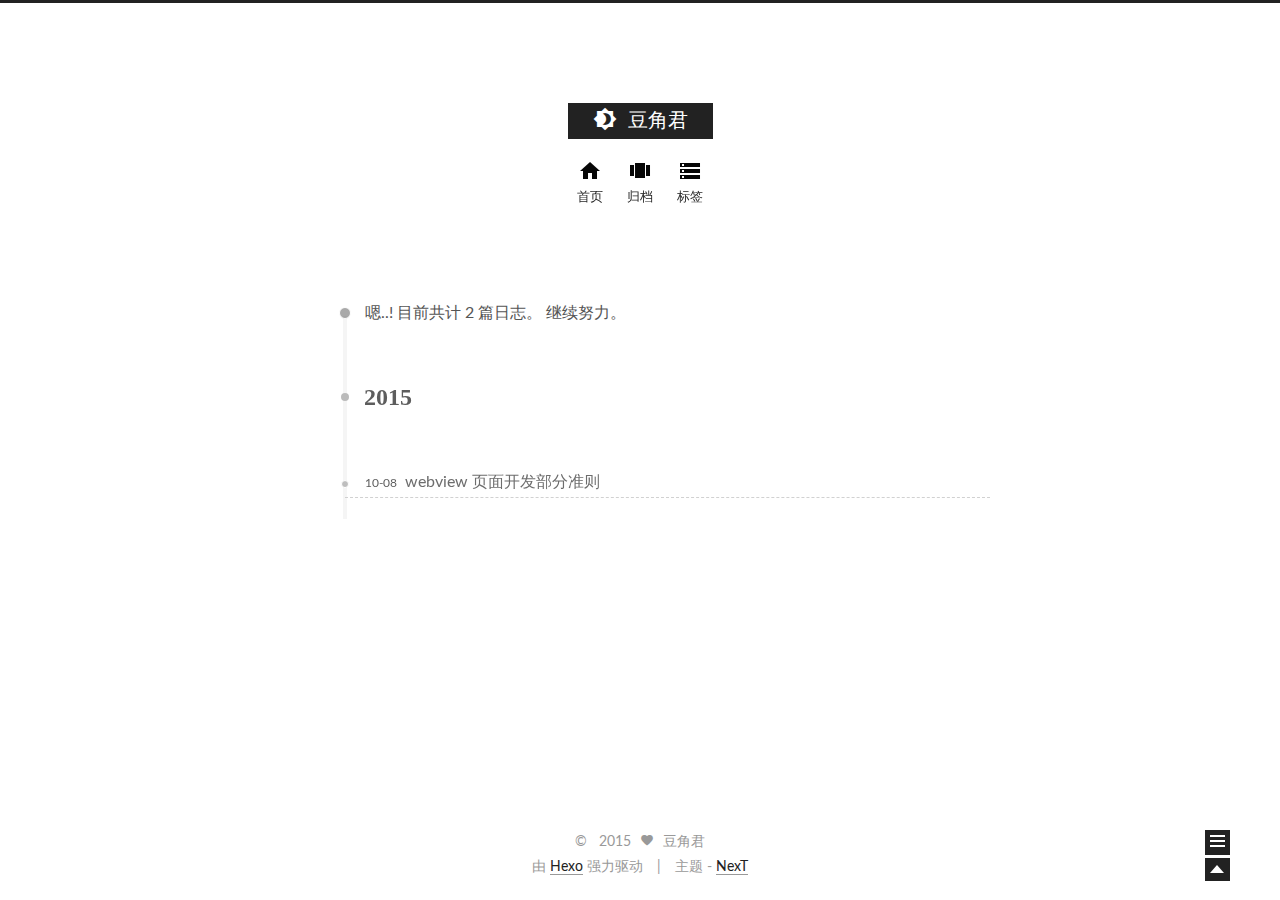
<file: archives/2015/10/index.html>
<!doctype html>
<html class="theme-next use-motion ">
<head>
  

<meta charset="UTF-8"/>
<meta http-equiv="X-UA-Compatible" content="IE=edge,chrome=1" />
<meta name="viewport" content="width=device-width, initial-scale=1, maximum-scale=1"/>






  <link rel="stylesheet" type="text/css" href="/vendors/fancybox/source/jquery.fancybox.css?v=2.1.5"/>


<link rel="stylesheet" type="text/css" href="/css/main.css?v=0.4.3"/>




  <meta name="keywords" content="Hexo,next" />





  <link rel="shorticon icon" type="image/x-icon" href="/favicon.ico?v=0.4.3" />



<script type="text/javascript" id="hexo.configuration">
  var CONFIG = {
    scheme: '',
    analytics: {
      google: ''
    },
    sidebar: 'post'
  };
</script>




  <title> 归档 // 豆角君 </title>
</head>

<body>
  <!--[if lte IE 8]>
  <div style=' clear: both; height: 59px; padding:0 0 0 15px; position: relative;margin:0 auto;'>
    <a href="http://windows.microsoft.com/en-US/internet-explorer/products/ie/home?ocid=ie6_countdown_bannercode">
      <img src="http://7u2nvr.com1.z0.glb.clouddn.com/picouterie.jpg" border="0" height="42" width="820"
           alt="You are using an outdated browser. For a faster, safer browsing experience, upgrade for free today or use other browser ,like chrome firefox safari."
           style='margin-left:auto;margin-right:auto;display: block;'/>
    </a>
  </div>
<![endif]-->

  <div class="container one-column  page-archive ">
    <div class="headband"></div>

    <div id="header" class="header">
      <div class="header-inner">
        <h1 class="site-meta">
  <span class="logo-line-before"><i></i></span>
  <a href="/" class="brand">
      <span class="logo">
        <i class="icon-logo"></i>
      </span>
      <span class="site-title">豆角君</span>
  </a>
  <span class="logo-line-after"><i></i></span>
</h1>

<div class="site-nav-toggle">
  <button>
    <span class="btn-bar"></span>
    <span class="btn-bar"></span>
    <span class="btn-bar"></span>
  </button>
</div>

<div class="site-nav">
  

  
    <ul id="menu" class="menu ">
      
        
        <li class="menu-item menu-item-home">
          <a href="/">
            <i class="menu-item-icon icon-home"></i> <br />
            首页
          </a>
        </li>
      
        
        <li class="menu-item menu-item-archives">
          <a href="/archives">
            <i class="menu-item-icon icon-archives"></i> <br />
            归档
          </a>
        </li>
      
        
        <li class="menu-item menu-item-tags">
          <a href="/tags">
            <i class="menu-item-icon icon-tags"></i> <br />
            标签
          </a>
        </li>
      
    </ul>
  

  
</div>


      </div>
    </div>

    <div id="main" class="main">
      <div class="main-inner">
        <div id="content" class="content">
          

  <div id="posts" class="posts-collapse">
    <span class="archive-move-on"></span>

    <span class="archive-page-counter">
      
      
      
        
      
      嗯..! 目前共计 2 篇日志。 继续努力。
    </span>

    

      
      
      

      
        
        <div class="collection-title">
          <h2 class="archive-year motion-element" id="archive-year-2015">2015</h2>
        </div>
      
      

      

  <div class="post post-type-normal">
    <div class="post-header">

      <div class="post-title">
        
            <a class="post-title-link" href="/2015/10/08/webview/">
              webview 页面开发部分准则
            </a>
        
      </div>

      <div class="post-meta">
        <span class="post-time"> 10-08 </span>
      </div>

    </div>
  </div>



    

  </div>

  


        </div>

        
      </div>


      
  
  <div class="sidebar-toggle">
    <div class="sidebar-toggle-line-wrap">
      <span class="sidebar-toggle-line sidebar-toggle-line-first"></span>
      <span class="sidebar-toggle-line sidebar-toggle-line-middle"></span>
      <span class="sidebar-toggle-line sidebar-toggle-line-last"></span>
    </div>
  </div>

  <div id="sidebar" class="sidebar">
    <div class="sidebar-inner">

      

      <div class="site-overview">
        <div class="site-author motion-element">
          <img class="site-author-image" src="/images/default_avatar.jpg" alt="豆角君" />
          <p class="site-author-name">豆角君</p>
        </div>
        <p class="site-description motion-element"></p>
        <div class="site-state motion-element">
          <div class="site-state-item site-state-posts">
            <a href="/archives">
              <span class="site-state-item-count">2</span>
              <span class="site-state-item-name">日志</span>
            </a>
          </div>

          <div class="site-state-item site-state-categories">
            
              <span class="site-state-item-count">0</span>
              <span class="site-state-item-name">分类</span>
              
          </div>

          <div class="site-state-item site-state-tags">
            <a href="/tags">
              <span class="site-state-item-count">2</span>
              <span class="site-state-item-name">标签</span>
              </a>
          </div>

        </div>

        

        <div class="links-of-author motion-element">
          
        </div>

        
        

      </div>

      

    </div>
  </div>


    </div>

    <div id="footer" class="footer">
      <div class="footer-inner">
        <div class="copyright">
  
  &copy; &nbsp; 
  2015
  <span class="with-love">
    <i class="icon-heart"></i>
  </span>
  <span class="author">豆角君</span>
</div>

<div class="powered-by">
  由 <a class="theme-link" href="http://hexo.io">Hexo</a> 强力驱动
</div>

<div class="theme-info">
  主题 -
  <a class="theme-link" href="https://github.com/iissnan/hexo-theme-next">
    NexT
  </a>
</div>



      </div>
    </div>

    <div class="back-to-top"></div>
  </div>

  <script type="text/javascript" src="/vendors/jquery/index.js?v=2.1.3"></script>

  
  
  
    <script type="text/javascript">
      postMotionOptions = {stagger: 100, drag: true};
    </script>
  


  
  <script type="text/javascript" src="/vendors/fancybox/source/jquery.fancybox.pack.js"></script>
  <script type="text/javascript" src="/js/fancy-box.js?v=0.4.3"></script>


  <script type="text/javascript" src="/js/helpers.js?v=0.4.3"></script>
  

  <script type="text/javascript" src="/vendors/velocity/velocity.min.js"></script>
  <script type="text/javascript" src="/vendors/velocity/velocity.ui.min.js"></script>

  <script type="text/javascript" src="/js/motion_global.js?v=0.4.3" id="motion.global"></script>



  <script type="text/javascript" src="/js/search-toggle.js"></script>

  
  
    <script type="text/javascript" id="motion.page.archive">
      $('.archive-year').velocity('transition.slideLeftIn');
    </script>
  


  <script type="text/javascript">
    $(document).ready(function () {
      if (CONFIG.sidebar === 'always') {
        displaySidebar();
      }
    });
  </script>

  

  

  
  

</body>
</html>
</file>
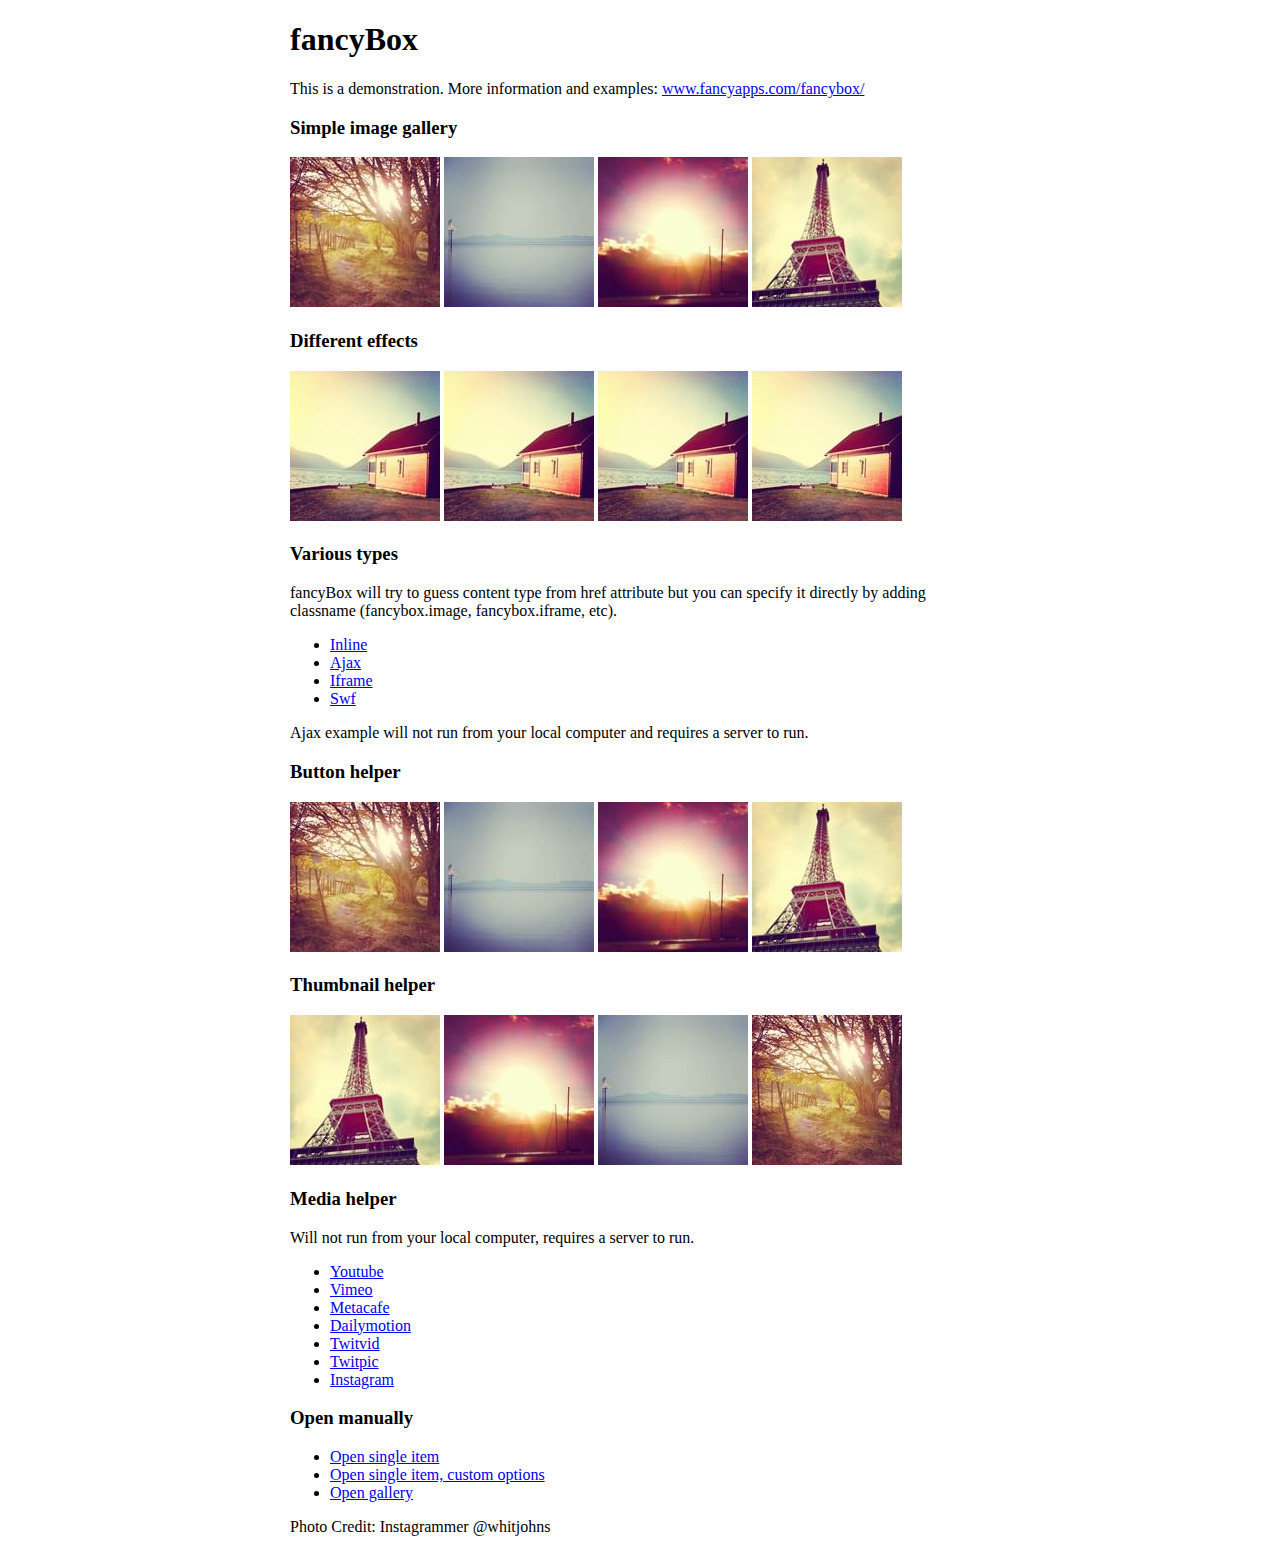
<file: vendors/fancybox/demo/index.html>
<!DOCTYPE html>
<html>
<head>
	<title>fancyBox - Fancy jQuery Lightbox Alternative | Demonstration</title>
	<meta http-equiv="Content-Type" content="text/html; charset=UTF-8" />

	<!-- Add jQuery library -->
	<script type="text/javascript" src="../lib/jquery-1.10.1.min.js"></script>

	<!-- Add mousewheel plugin (this is optional) -->
	<script type="text/javascript" src="../lib/jquery.mousewheel-3.0.6.pack.js"></script>

	<!-- Add fancyBox main JS and CSS files -->
	<script type="text/javascript" src="../source/jquery.fancybox.js?v=2.1.5"></script>
	<link rel="stylesheet" type="text/css" href="../source/jquery.fancybox.css?v=2.1.5" media="screen" />

	<!-- Add Button helper (this is optional) -->
	<link rel="stylesheet" type="text/css" href="../source/helpers/jquery.fancybox-buttons.css?v=1.0.5" />
	<script type="text/javascript" src="../source/helpers/jquery.fancybox-buttons.js?v=1.0.5"></script>

	<!-- Add Thumbnail helper (this is optional) -->
	<link rel="stylesheet" type="text/css" href="../source/helpers/jquery.fancybox-thumbs.css?v=1.0.7" />
	<script type="text/javascript" src="../source/helpers/jquery.fancybox-thumbs.js?v=1.0.7"></script>

	<!-- Add Media helper (this is optional) -->
	<script type="text/javascript" src="../source/helpers/jquery.fancybox-media.js?v=1.0.6"></script>

	<script type="text/javascript">
		$(document).ready(function() {
			/*
			 *  Simple image gallery. Uses default settings
			 */

			$('.fancybox').fancybox();

			/*
			 *  Different effects
			 */

			// Change title type, overlay closing speed
			$(".fancybox-effects-a").fancybox({
				helpers: {
					title : {
						type : 'outside'
					},
					overlay : {
						speedOut : 0
					}
				}
			});

			// Disable opening and closing animations, change title type
			$(".fancybox-effects-b").fancybox({
				openEffect  : 'none',
				closeEffect	: 'none',

				helpers : {
					title : {
						type : 'over'
					}
				}
			});

			// Set custom style, close if clicked, change title type and overlay color
			$(".fancybox-effects-c").fancybox({
				wrapCSS    : 'fancybox-custom',
				closeClick : true,

				openEffect : 'none',

				helpers : {
					title : {
						type : 'inside'
					},
					overlay : {
						css : {
							'background' : 'rgba(238,238,238,0.85)'
						}
					}
				}
			});

			// Remove padding, set opening and closing animations, close if clicked and disable overlay
			$(".fancybox-effects-d").fancybox({
				padding: 0,

				openEffect : 'elastic',
				openSpeed  : 150,

				closeEffect : 'elastic',
				closeSpeed  : 150,

				closeClick : true,

				helpers : {
					overlay : null
				}
			});

			/*
			 *  Button helper. Disable animations, hide close button, change title type and content
			 */

			$('.fancybox-buttons').fancybox({
				openEffect  : 'none',
				closeEffect : 'none',

				prevEffect : 'none',
				nextEffect : 'none',

				closeBtn  : false,

				helpers : {
					title : {
						type : 'inside'
					},
					buttons	: {}
				},

				afterLoad : function() {
					this.title = 'Image ' + (this.index + 1) + ' of ' + this.group.length + (this.title ? ' - ' + this.title : '');
				}
			});


			/*
			 *  Thumbnail helper. Disable animations, hide close button, arrows and slide to next gallery item if clicked
			 */

			$('.fancybox-thumbs').fancybox({
				prevEffect : 'none',
				nextEffect : 'none',

				closeBtn  : false,
				arrows    : false,
				nextClick : true,

				helpers : {
					thumbs : {
						width  : 50,
						height : 50
					}
				}
			});

			/*
			 *  Media helper. Group items, disable animations, hide arrows, enable media and button helpers.
			*/
			$('.fancybox-media')
				.attr('rel', 'media-gallery')
				.fancybox({
					openEffect : 'none',
					closeEffect : 'none',
					prevEffect : 'none',
					nextEffect : 'none',

					arrows : false,
					helpers : {
						media : {},
						buttons : {}
					}
				});

			/*
			 *  Open manually
			 */

			$("#fancybox-manual-a").click(function() {
				$.fancybox.open('1_b.jpg');
			});

			$("#fancybox-manual-b").click(function() {
				$.fancybox.open({
					href : 'iframe.html',
					type : 'iframe',
					padding : 5
				});
			});

			$("#fancybox-manual-c").click(function() {
				$.fancybox.open([
					{
						href : '1_b.jpg',
						title : 'My title'
					}, {
						href : '2_b.jpg',
						title : '2nd title'
					}, {
						href : '3_b.jpg'
					}
				], {
					helpers : {
						thumbs : {
							width: 75,
							height: 50
						}
					}
				});
			});


		});
	</script>
	<style type="text/css">
		.fancybox-custom .fancybox-skin {
			box-shadow: 0 0 50px #222;
		}

		body {
			max-width: 700px;
			margin: 0 auto;
		}
	</style>
</head>
<body>
	<h1>fancyBox</h1>

	<p>This is a demonstration. More information and examples: <a href="http://fancyapps.com/fancybox/">www.fancyapps.com/fancybox/</a></p>

	<h3>Simple image gallery</h3>
	<p>
		<a class="fancybox" href="1_b.jpg" data-fancybox-group="gallery" title="Lorem ipsum dolor sit amet"><img src="1_s.jpg" alt="" /></a>

		<a class="fancybox" href="2_b.jpg" data-fancybox-group="gallery" title="Etiam quis mi eu elit temp"><img src="2_s.jpg" alt="" /></a>

		<a class="fancybox" href="3_b.jpg" data-fancybox-group="gallery" title="Cras neque mi, semper leon"><img src="3_s.jpg" alt="" /></a>

		<a class="fancybox" href="4_b.jpg" data-fancybox-group="gallery" title="Sed vel sapien vel sem uno"><img src="4_s.jpg" alt="" /></a>
	</p>

	<h3>Different effects</h3>
	<p>
		<a class="fancybox-effects-a" href="5_b.jpg" title="Lorem ipsum dolor sit amet, consectetur adipiscing elit"><img src="5_s.jpg" alt="" /></a>

		<a class="fancybox-effects-b" href="5_b.jpg" title="Lorem ipsum dolor sit amet, consectetur adipiscing elit"><img src="5_s.jpg" alt="" /></a>

		<a class="fancybox-effects-c" href="5_b.jpg" title="Lorem ipsum dolor sit amet, consectetur adipiscing elit"><img src="5_s.jpg" alt="" /></a>

		<a class="fancybox-effects-d" href="5_b.jpg" title="Lorem ipsum dolor sit amet, consectetur adipiscing elit"><img src="5_s.jpg" alt="" /></a>
	</p>

	<h3>Various types</h3>
	<p>
		fancyBox will try to guess content type from href attribute but you can specify it directly by adding classname (fancybox.image, fancybox.iframe, etc).
	</p>
	<ul>
		<li><a class="fancybox" href="#inline1" title="Lorem ipsum dolor sit amet">Inline</a></li>
		<li><a class="fancybox fancybox.ajax" href="ajax.txt">Ajax</a></li>
		<li><a class="fancybox fancybox.iframe" href="iframe.html">Iframe</a></li>
		<li><a class="fancybox" href="http://www.adobe.com/jp/events/cs3_web_edition_tour/swfs/perform.swf">Swf</a></li>
	</ul>

	<div id="inline1" style="width:400px;display: none;">
		<h3>Etiam quis mi eu elit</h3>
		<p>
			Lorem ipsum dolor sit amet, consectetur adipiscing elit. Etiam quis mi eu elit tempor facilisis id et neque. Nulla sit amet sem sapien. Vestibulum imperdiet porta ante ac ornare. Nulla et lorem eu nibh adipiscing ultricies nec at lacus. Cras laoreet ultricies sem, at blandit mi eleifend aliquam. Nunc enim ipsum, vehicula non pretium varius, cursus ac tortor. Vivamus fringilla congue laoreet. Quisque ultrices sodales orci, quis rhoncus justo auctor in. Phasellus dui eros, bibendum eu feugiat ornare, faucibus eu mi. Nunc aliquet tempus sem, id aliquam diam varius ac. Maecenas nisl nunc, molestie vitae eleifend vel, iaculis sed magna. Aenean tempus lacus vitae orci posuere porttitor eget non felis. Donec lectus elit, aliquam nec eleifend sit amet, vestibulum sed nunc.
		</p>
	</div>

	<p>
		Ajax example will not run from your local computer and requires a server to run.
	</p>

	<h3>Button helper</h3>
	<p>
		<a class="fancybox-buttons" data-fancybox-group="button" href="1_b.jpg"><img src="1_s.jpg" alt="" /></a>

		<a class="fancybox-buttons" data-fancybox-group="button" href="2_b.jpg"><img src="2_s.jpg" alt="" /></a>

		<a class="fancybox-buttons" data-fancybox-group="button" href="3_b.jpg"><img src="3_s.jpg" alt="" /></a>

		<a class="fancybox-buttons" data-fancybox-group="button" href="4_b.jpg"><img src="4_s.jpg" alt="" /></a>
	</p>

	<h3>Thumbnail helper</h3>
	<p>
		<a class="fancybox-thumbs" data-fancybox-group="thumb" href="4_b.jpg"><img src="4_s.jpg" alt="" /></a>

		<a class="fancybox-thumbs" data-fancybox-group="thumb" href="3_b.jpg"><img src="3_s.jpg" alt="" /></a>

		<a class="fancybox-thumbs" data-fancybox-group="thumb" href="2_b.jpg"><img src="2_s.jpg" alt="" /></a>

		<a class="fancybox-thumbs" data-fancybox-group="thumb" href="1_b.jpg"><img src="1_s.jpg" alt="" /></a>
	</p>

	<h3>Media helper</h3>
	<p>
		Will not run from your local computer, requires a server to run.
	</p>

	<ul>
		<li><a class="fancybox-media" href="http://www.youtube.com/watch?v=opj24KnzrWo">Youtube</a></li>
		<li><a class="fancybox-media" href="http://vimeo.com/47480346">Vimeo</a></li>
		<li><a class="fancybox-media" href="http://www.metacafe.com/watch/7635964/">Metacafe</a></li>
		<li><a class="fancybox-media" href="http://www.dailymotion.com/video/xoeylt_electric-guest-this-head-i-hold_music">Dailymotion</a></li>
		<li><a class="fancybox-media" href="http://twitvid.com/QY7MD">Twitvid</a></li>
		<li><a class="fancybox-media" href="http://twitpic.com/7p93st">Twitpic</a></li>
		<li><a class="fancybox-media" href="http://instagr.am/p/IejkuUGxQn">Instagram</a></li>
	</ul>

	<h3>Open manually</h3>
	<ul>
		<li><a id="fancybox-manual-a" href="javascript:;">Open single item</a></li>
		<li><a id="fancybox-manual-b" href="javascript:;">Open single item, custom options</a></li>
		<li><a id="fancybox-manual-c" href="javascript:;">Open gallery</a></li>
	</ul>

	<p>
		Photo Credit: Instagrammer @whitjohns
	</p>
</body>
</html>
</file>
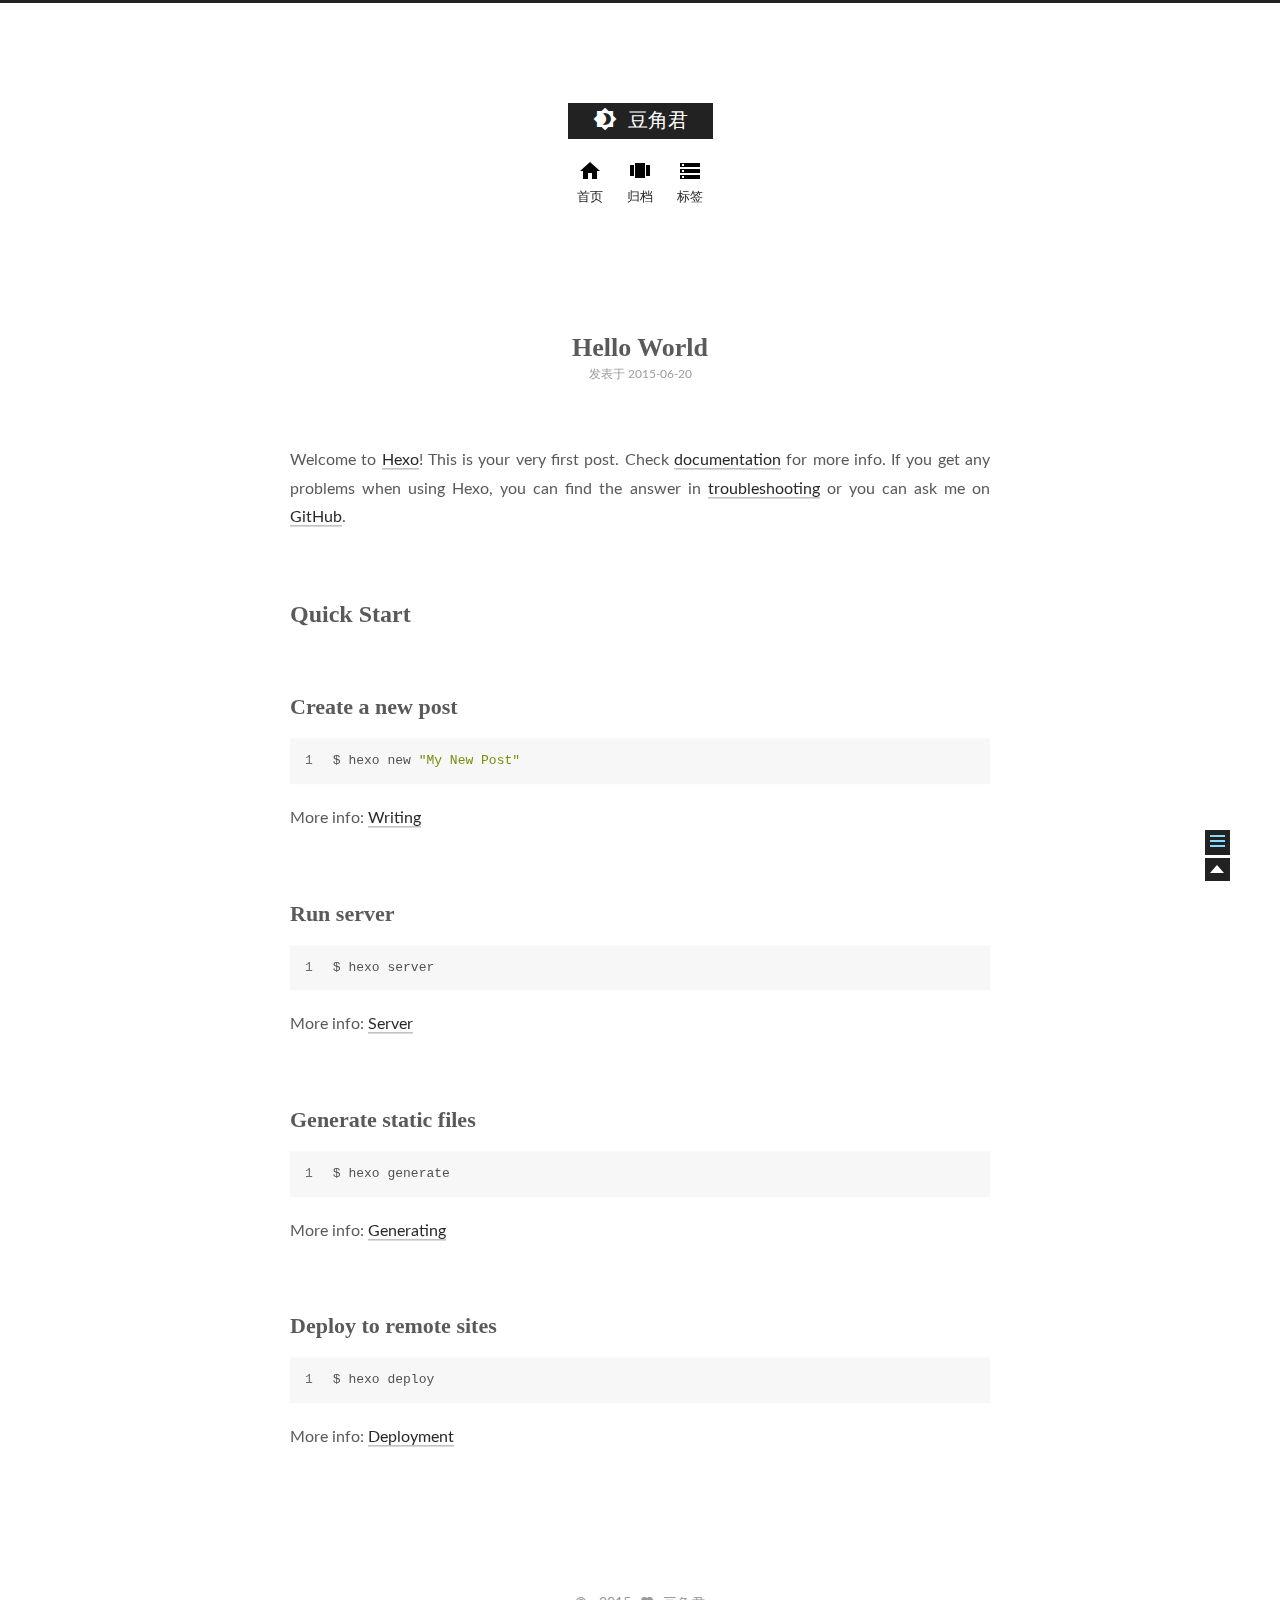
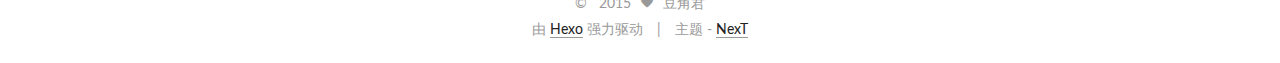
<file: 2015/06/20/hello-world/index.html>
<!doctype html>
<html class="theme-next use-motion ">
<head>
  

<meta charset="UTF-8"/>
<meta http-equiv="X-UA-Compatible" content="IE=edge,chrome=1" />
<meta name="viewport" content="width=device-width, initial-scale=1, maximum-scale=1"/>






  <link rel="stylesheet" type="text/css" href="/vendors/fancybox/source/jquery.fancybox.css?v=2.1.5"/>


<link rel="stylesheet" type="text/css" href="/css/main.css?v=0.4.3"/>




  <meta name="keywords" content="Hexo,next" />





  <link rel="shorticon icon" type="image/x-icon" href="/favicon.ico?v=0.4.3" />



<script type="text/javascript" id="hexo.configuration">
  var CONFIG = {
    scheme: '',
    analytics: {
      google: ''
    },
    sidebar: 'post'
  };
</script>




  <title> Hello World // 豆角君 </title>
</head>

<body>
  <!--[if lte IE 8]>
  <div style=' clear: both; height: 59px; padding:0 0 0 15px; position: relative;margin:0 auto;'>
    <a href="http://windows.microsoft.com/en-US/internet-explorer/products/ie/home?ocid=ie6_countdown_bannercode">
      <img src="http://7u2nvr.com1.z0.glb.clouddn.com/picouterie.jpg" border="0" height="42" width="820"
           alt="You are using an outdated browser. For a faster, safer browsing experience, upgrade for free today or use other browser ,like chrome firefox safari."
           style='margin-left:auto;margin-right:auto;display: block;'/>
    </a>
  </div>
<![endif]-->

  <div class="container one-column page-post-detail">
    <div class="headband"></div>

    <div id="header" class="header">
      <div class="header-inner">
        <h1 class="site-meta">
  <span class="logo-line-before"><i></i></span>
  <a href="/" class="brand">
      <span class="logo">
        <i class="icon-logo"></i>
      </span>
      <span class="site-title">豆角君</span>
  </a>
  <span class="logo-line-after"><i></i></span>
</h1>

<div class="site-nav-toggle">
  <button>
    <span class="btn-bar"></span>
    <span class="btn-bar"></span>
    <span class="btn-bar"></span>
  </button>
</div>

<div class="site-nav">
  

  
    <ul id="menu" class="menu ">
      
        
        <li class="menu-item menu-item-home">
          <a href="/">
            <i class="menu-item-icon icon-home"></i> <br />
            首页
          </a>
        </li>
      
        
        <li class="menu-item menu-item-archives">
          <a href="/archives">
            <i class="menu-item-icon icon-archives"></i> <br />
            归档
          </a>
        </li>
      
        
        <li class="menu-item menu-item-tags">
          <a href="/tags">
            <i class="menu-item-icon icon-tags"></i> <br />
            标签
          </a>
        </li>
      
    </ul>
  

  
</div>


      </div>
    </div>

    <div id="main" class="main">
      <div class="main-inner">
        <div id="content" class="content">
          

  <div id="posts" class="posts-expand">
    

  <div class="post post-type-normal ">
    <div class="post-header">

      
      
        <h1 class="post-title">
          
          
            
              Hello World
            
          
        </h1>
      

      <div class="post-meta">
        <span class="post-time">
          发表于 2015-06-20
        </span>

        

        
          
        
      </div>
    </div>

    <div class="post-body">

      
      

      
        <p>Welcome to <a href="http://hexo.io/" target="_blank" rel="external">Hexo</a>! This is your very first post. Check <a href="http://hexo.io/docs/" target="_blank" rel="external">documentation</a> for more info. If you get any problems when using Hexo, you can find the answer in <a href="http://hexo.io/docs/troubleshooting.html" target="_blank" rel="external">troubleshooting</a> or you can ask me on <a href="https://github.com/hexojs/hexo/issues" target="_blank" rel="external">GitHub</a>.</p>
<h2 id="Quick_Start">Quick Start</h2><h3 id="Create_a_new_post">Create a new post</h3><figure class="highlight bash"><table><tr><td class="gutter"><pre><span class="line">1</span><br></pre></td><td class="code"><pre><span class="line">$ hexo new <span class="string">"My New Post"</span></span><br></pre></td></tr></table></figure>
<p>More info: <a href="http://hexo.io/docs/writing.html" target="_blank" rel="external">Writing</a></p>
<h3 id="Run_server">Run server</h3><figure class="highlight bash"><table><tr><td class="gutter"><pre><span class="line">1</span><br></pre></td><td class="code"><pre><span class="line">$ hexo server</span><br></pre></td></tr></table></figure>
<p>More info: <a href="http://hexo.io/docs/server.html" target="_blank" rel="external">Server</a></p>
<h3 id="Generate_static_files">Generate static files</h3><figure class="highlight bash"><table><tr><td class="gutter"><pre><span class="line">1</span><br></pre></td><td class="code"><pre><span class="line">$ hexo generate</span><br></pre></td></tr></table></figure>
<p>More info: <a href="http://hexo.io/docs/generating.html" target="_blank" rel="external">Generating</a></p>
<h3 id="Deploy_to_remote_sites">Deploy to remote sites</h3><figure class="highlight bash"><table><tr><td class="gutter"><pre><span class="line">1</span><br></pre></td><td class="code"><pre><span class="line">$ hexo deploy</span><br></pre></td></tr></table></figure>
<p>More info: <a href="http://hexo.io/docs/deployment.html" target="_blank" rel="external">Deployment</a></p>

      
    </div>

    <div class="post-footer">
      

      

      
      
    </div>
  </div>



    

    
      <div class="comments" id="comments">
        
      </div>
    
  </div>


        </div>

        
      </div>


      
  
  <div class="sidebar-toggle">
    <div class="sidebar-toggle-line-wrap">
      <span class="sidebar-toggle-line sidebar-toggle-line-first"></span>
      <span class="sidebar-toggle-line sidebar-toggle-line-middle"></span>
      <span class="sidebar-toggle-line sidebar-toggle-line-last"></span>
    </div>
  </div>

  <div id="sidebar" class="sidebar">
    <div class="sidebar-inner">

      
        <ul class="sidebar-nav motion-element">
          <li class="sidebar-nav-toc sidebar-nav-active" data-target="post-toc-wrap">
            文章目录
          </li>
          <li class="sidebar-nav-overview" data-target="site-overview">
            站点概览
          </li>
        </ul>
      

      <div class="site-overview">
        <div class="site-author motion-element">
          <img class="site-author-image" src="/images/default_avatar.jpg" alt="豆角君" />
          <p class="site-author-name">豆角君</p>
        </div>
        <p class="site-description motion-element"></p>
        <div class="site-state motion-element">
          <div class="site-state-item site-state-posts">
            <a href="/archives">
              <span class="site-state-item-count">1</span>
              <span class="site-state-item-name">日志</span>
            </a>
          </div>

          <div class="site-state-item site-state-categories">
            
              <span class="site-state-item-count">0</span>
              <span class="site-state-item-name">分类</span>
              
          </div>

          <div class="site-state-item site-state-tags">
            <a href="/tags">
              <span class="site-state-item-count">0</span>
              <span class="site-state-item-name">标签</span>
              </a>
          </div>

        </div>

        

        <div class="links-of-author motion-element">
          
        </div>

        
        

      </div>

      
        <div class="post-toc-wrap sidebar-panel-active">
          <div class="post-toc-indicator-top post-toc-indicator"></div>
          <div class="post-toc">
            
            
              <div class="post-toc-content"><ol class="nav"><li class="nav-item nav-level-2"><a class="nav-link" href="#Quick_Start"><span class="nav-number">1.</span> <span class="nav-text">Quick Start</span></a><ol class="nav-child"><li class="nav-item nav-level-3"><a class="nav-link" href="#Create_a_new_post"><span class="nav-number">1.1.</span> <span class="nav-text">Create a new post</span></a></li><li class="nav-item nav-level-3"><a class="nav-link" href="#Run_server"><span class="nav-number">1.2.</span> <span class="nav-text">Run server</span></a></li><li class="nav-item nav-level-3"><a class="nav-link" href="#Generate_static_files"><span class="nav-number">1.3.</span> <span class="nav-text">Generate static files</span></a></li><li class="nav-item nav-level-3"><a class="nav-link" href="#Deploy_to_remote_sites"><span class="nav-number">1.4.</span> <span class="nav-text">Deploy to remote sites</span></a></li></ol></li></ol></div>
            
          </div>
          <div class="post-toc-indicator-bottom post-toc-indicator"></div>
        </div>
      

    </div>
  </div>


    </div>

    <div id="footer" class="footer">
      <div class="footer-inner">
        <div class="copyright">
  
  &copy; &nbsp; 
  2015
  <span class="with-love">
    <i class="icon-heart"></i>
  </span>
  <span class="author">豆角君</span>
</div>

<div class="powered-by">
  由 <a class="theme-link" href="http://hexo.io">Hexo</a> 强力驱动
</div>

<div class="theme-info">
  主题 -
  <a class="theme-link" href="https://github.com/iissnan/hexo-theme-next">
    NexT
  </a>
</div>



      </div>
    </div>

    <div class="back-to-top"></div>
  </div>

  <script type="text/javascript" src="/vendors/jquery/index.js?v=2.1.3"></script>

  
  

  
  <script type="text/javascript" src="/vendors/fancybox/source/jquery.fancybox.pack.js"></script>
  <script type="text/javascript" src="/js/fancy-box.js?v=0.4.3"></script>


  <script type="text/javascript" src="/js/helpers.js?v=0.4.3"></script>
  

  <script type="text/javascript" src="/vendors/velocity/velocity.min.js"></script>
  <script type="text/javascript" src="/vendors/velocity/velocity.ui.min.js"></script>

  <script type="text/javascript" src="/js/motion_global.js?v=0.4.3" id="motion.global"></script>



  <script type="text/javascript" src="/js/search-toggle.js"></script>

  
  
<script type="text/javascript" src="/js/bootstrap.scrollspy.js?v=0.4.3" id="bootstrap.scrollspy.custom"></script>


<script type="text/javascript" id="sidebar.toc.highlight">
  $(document).ready(function () {
    var tocSelector = '.post-toc';
    var $tocSelector = $(tocSelector);
    var activeCurrentSelector = '.active-current';

    $tocSelector
      .on('activate.bs.scrollspy', function () {
        var $currentActiveElement = $(tocSelector + ' .active').last();

        removeCurrentActiveClass();
        $currentActiveElement.addClass('active-current');

        $tocSelector[0].scrollTop = $currentActiveElement.position().top;
      })
      .on('clear.bs.scrollspy', function () {
        removeCurrentActiveClass();
      });

    function removeCurrentActiveClass () {
      $(tocSelector + ' ' + activeCurrentSelector)
        .removeClass(activeCurrentSelector.substring(1));
    }

    function processTOC () {
      getTOCMaxHeight();
      toggleTOCOverflowIndicators();
    }

    function getTOCMaxHeight () {
      var $sidebarInner = $('.sidebar-inner');
      var height = $('.sidebar').height() -
                   $tocSelector.position().top -
                   $('.post-toc-indicator-bottom').height();

      $tocSelector.css('height', height);

      return height;
    }

    function toggleTOCOverflowIndicators () {
      tocOverflowIndicator(
        '.post-toc-indicator-top',
        $tocSelector.scrollTop() > 0 ? 'show' : 'hide'
      );

      tocOverflowIndicator(
        '.post-toc-indicator-bottom',
        $tocSelector.scrollTop() >= $tocSelector.find('ol').height() - $tocSelector.height() ? 'hide' : 'show'
      )
    }

    $(document).on('sidebar.didShow', function () {
      processTOC();
    });

    $('body').scrollspy({ target: tocSelector });
    $(window).on('resize', function () {
      if ( $('.sidebar').hasClass('sidebar-active') ) {
        processTOC();
      }
    });

    onScroll($tocSelector);

    function onScroll (element) {
      element.on('mousewheel DOMMouseScroll', function (event) {
          var oe = event.originalEvent;
          var delta = oe.wheelDelta || -oe.detail;
          var self = this;

          this.scrollTop += ( delta < 0 ? 1 : -1 ) * 30;
          event.preventDefault();

          toggleTOCOverflowIndicators();
      });
    }

    function tocOverflowIndicator (indicator, action) {
      $(indicator).velocity('stop').velocity({
        opacity: action === 'show' ? 0.4 : 0
      }, { duration: 100 });
    }

  });
</script>


  <script type="text/javascript" id="sidebar.nav">
    $(document).ready(function () {
      var html = $('html');

      $('.sidebar-nav li').on('click', function () {
        var item = $(this);
        var activeTabClassName = 'sidebar-nav-active';
        var activePanelClassName = 'sidebar-panel-active';
        if (item.hasClass(activeTabClassName)) {
          return;
        }

        var currentTarget = $('.' + activePanelClassName);
        var target = $('.' + item.data('target'));

        currentTarget.velocity('transition.slideUpOut', 200, function () {
          target
            .velocity('stop')
            .velocity('transition.slideDownIn', 200)
            .addClass(activePanelClassName);
        });

        item.siblings().removeClass(activeTabClassName);
        item.addClass(activeTabClassName);
      });

      $('.post-toc a').on('click', function (e) {
        e.preventDefault();
        var offset = $(escapeSelector(this.getAttribute('href'))).offset().top;
        html.velocity('stop').velocity('scroll', {
          offset: offset  + 'px',
          mobileHA: false
        });
      });

      // Expand sidebar on post detail page by default, when post has a toc.
      var $tocContent = $('.post-toc-content');
      if (isDesktop() && CONFIG.sidebar === 'post') {
        if ($tocContent.length > 0 && $tocContent.html().trim().length > 0) {
          displaySidebar();
        }
      }
    });
  </script>




  <script type="text/javascript">
    $(document).ready(function () {
      if (CONFIG.sidebar === 'always') {
        displaySidebar();
      }
    });
  </script>

  

  
  
  

  




  
  

</body>
</html>
</file>
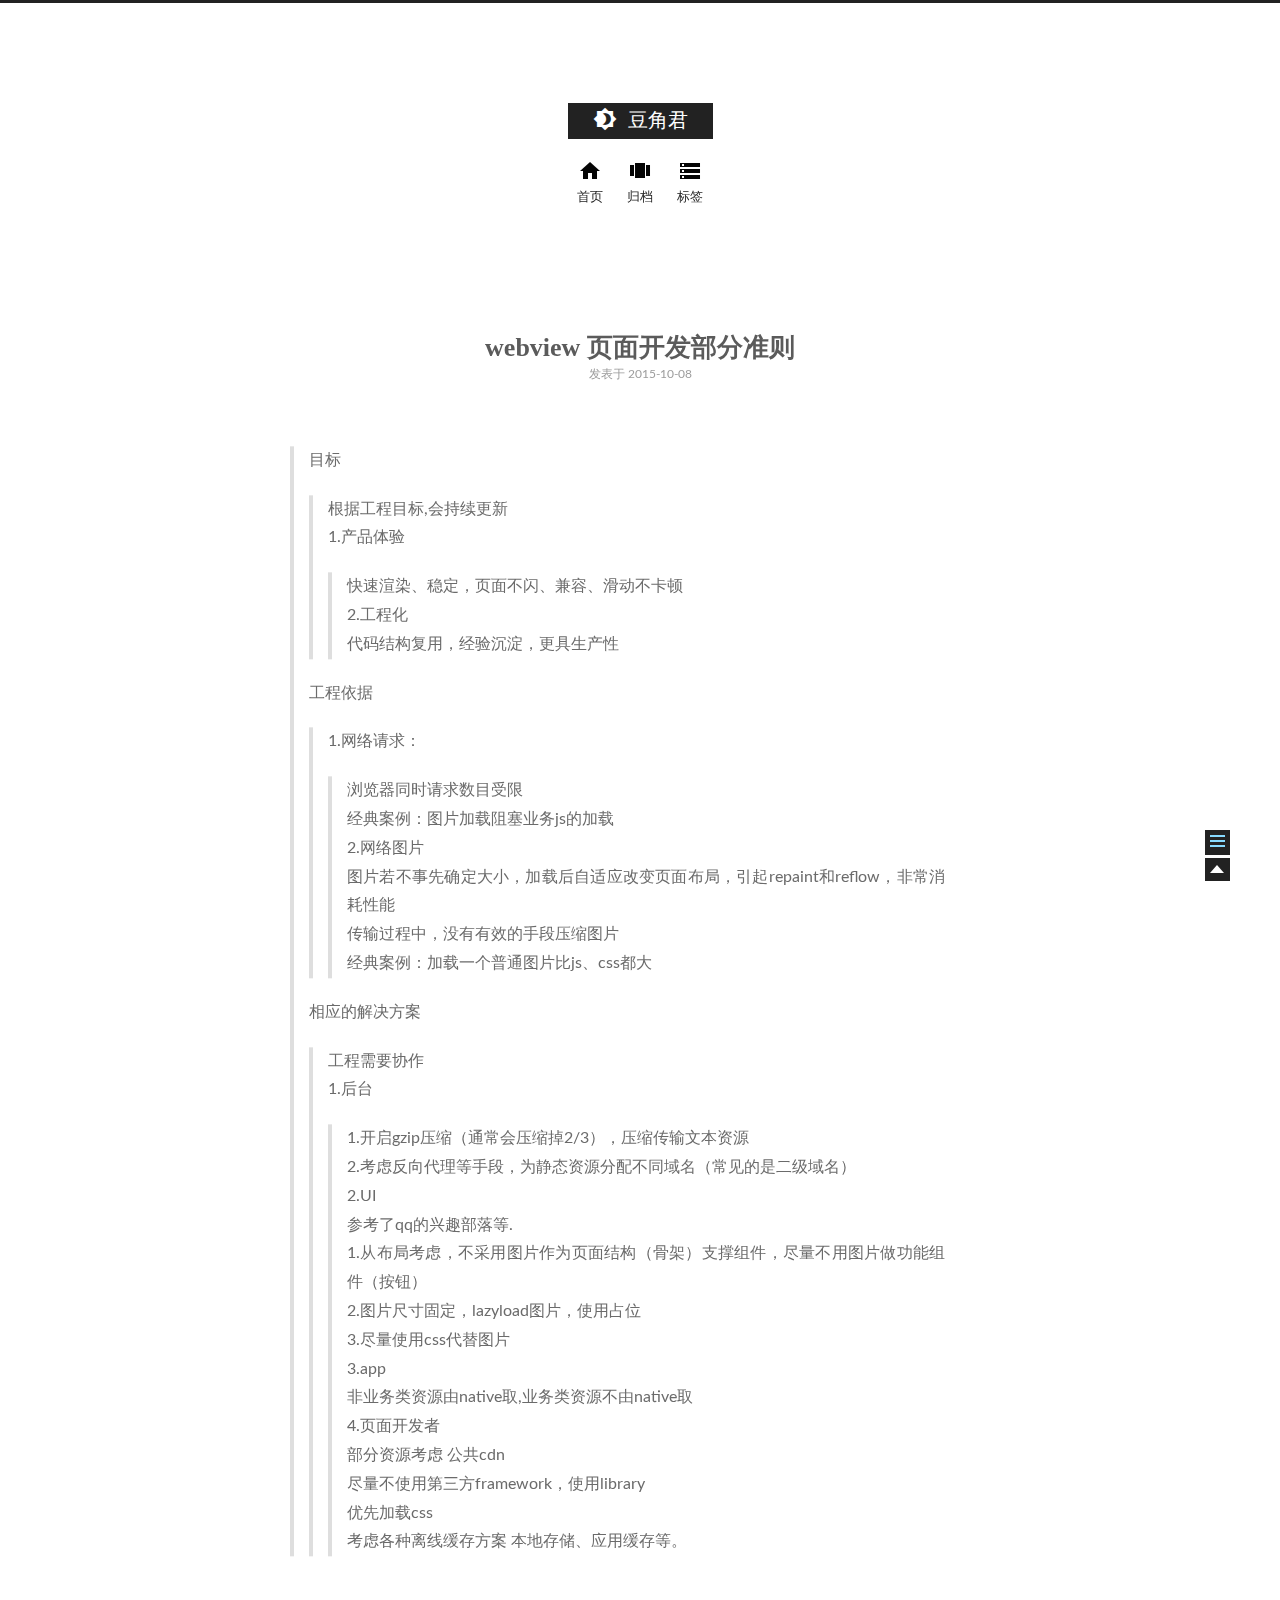
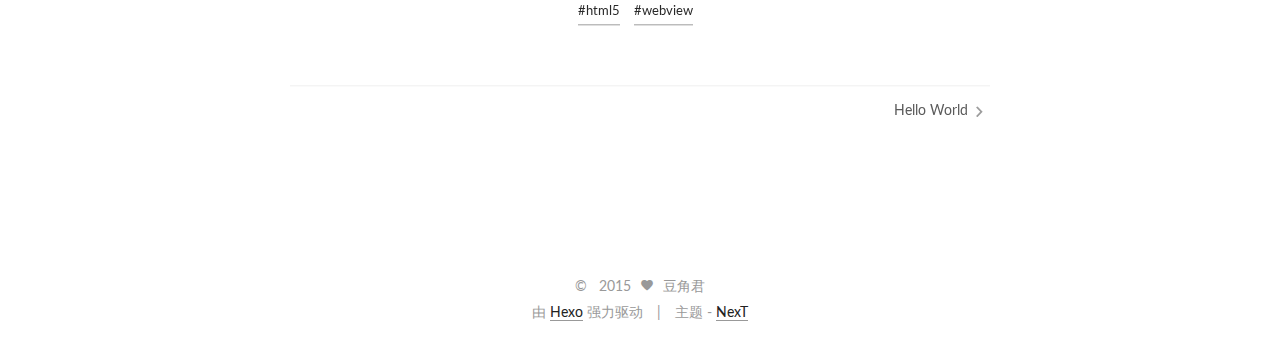
<file: 2015/10/08/webview/index.html>
<!doctype html>
<html class="theme-next use-motion ">
<head>
  

<meta charset="UTF-8"/>
<meta http-equiv="X-UA-Compatible" content="IE=edge,chrome=1" />
<meta name="viewport" content="width=device-width, initial-scale=1, maximum-scale=1"/>






  <link rel="stylesheet" type="text/css" href="/vendors/fancybox/source/jquery.fancybox.css?v=2.1.5"/>


<link rel="stylesheet" type="text/css" href="/css/main.css?v=0.4.3"/>




  <meta name="keywords" content="html5,webview," />





  <link rel="shorticon icon" type="image/x-icon" href="/favicon.ico?v=0.4.3" />



<script type="text/javascript" id="hexo.configuration">
  var CONFIG = {
    scheme: '',
    analytics: {
      google: ''
    },
    sidebar: 'post'
  };
</script>




  <title> webview 页面开发部分准则 // 豆角君 </title>
</head>

<body>
  <!--[if lte IE 8]>
  <div style=' clear: both; height: 59px; padding:0 0 0 15px; position: relative;margin:0 auto;'>
    <a href="http://windows.microsoft.com/en-US/internet-explorer/products/ie/home?ocid=ie6_countdown_bannercode">
      <img src="http://7u2nvr.com1.z0.glb.clouddn.com/picouterie.jpg" border="0" height="42" width="820"
           alt="You are using an outdated browser. For a faster, safer browsing experience, upgrade for free today or use other browser ,like chrome firefox safari."
           style='margin-left:auto;margin-right:auto;display: block;'/>
    </a>
  </div>
<![endif]-->

  <div class="container one-column page-post-detail">
    <div class="headband"></div>

    <div id="header" class="header">
      <div class="header-inner">
        <h1 class="site-meta">
  <span class="logo-line-before"><i></i></span>
  <a href="/" class="brand">
      <span class="logo">
        <i class="icon-logo"></i>
      </span>
      <span class="site-title">豆角君</span>
  </a>
  <span class="logo-line-after"><i></i></span>
</h1>

<div class="site-nav-toggle">
  <button>
    <span class="btn-bar"></span>
    <span class="btn-bar"></span>
    <span class="btn-bar"></span>
  </button>
</div>

<div class="site-nav">
  

  
    <ul id="menu" class="menu ">
      
        
        <li class="menu-item menu-item-home">
          <a href="/">
            <i class="menu-item-icon icon-home"></i> <br />
            首页
          </a>
        </li>
      
        
        <li class="menu-item menu-item-archives">
          <a href="/archives">
            <i class="menu-item-icon icon-archives"></i> <br />
            归档
          </a>
        </li>
      
        
        <li class="menu-item menu-item-tags">
          <a href="/tags">
            <i class="menu-item-icon icon-tags"></i> <br />
            标签
          </a>
        </li>
      
    </ul>
  

  
</div>


      </div>
    </div>

    <div id="main" class="main">
      <div class="main-inner">
        <div id="content" class="content">
          

  <div id="posts" class="posts-expand">
    

  <div class="post post-type-normal ">
    <div class="post-header">

      
      
        <h1 class="post-title">
          
          
            
              webview 页面开发部分准则
            
          
        </h1>
      

      <div class="post-meta">
        <span class="post-time">
          发表于 2015-10-08
        </span>

        

        
          
        
      </div>
    </div>

    <div class="post-body">

      
      

      
        <blockquote>
<p>目标</p>
<blockquote>
<p>根据工程目标,会持续更新<br>1.产品体验 </p>
<blockquote>
<p>快速渲染、稳定，页面不闪、兼容、滑动不卡顿<br>2.工程化<br>代码结构复用，经验沉淀，更具生产性 </p>
</blockquote>
</blockquote>
<p>工程依据</p>
<blockquote>
<p>1.网络请求：</p>
<blockquote>
<p>浏览器同时请求数目受限<br>经典案例：图片加载阻塞业务js的加载<br>2.网络图片<br>图片若不事先确定大小，加载后自适应改变页面布局，引起repaint和reflow，非常消耗性能<br>传输过程中，没有有效的手段压缩图片<br>经典案例：加载一个普通图片比js、css都大</p>
</blockquote>
</blockquote>
<p>相应的解决方案</p>
<blockquote>
<p>工程需要协作<br>1.后台</p>
<blockquote>
<p>1.开启gzip压缩（通常会压缩掉2/3），压缩传输文本资源<br>2.考虑反向代理等手段，为静态资源分配不同域名（常见的是二级域名）<br>2.UI<br>参考了qq的兴趣部落等.<br>1.从布局考虑，不采用图片作为页面结构（骨架）支撑组件，尽量不用图片做功能组件（按钮）<br>2.图片尺寸固定，lazyload图片，使用占位<br>3.尽量使用css代替图片<br>3.app<br>非业务类资源由native取,业务类资源不由native取<br>4.页面开发者<br>部分资源考虑 公共cdn<br>尽量不使用第三方framework，使用library<br>优先加载css<br>考虑各种离线缓存方案 本地存储、应用缓存等。</p>
</blockquote>
</blockquote>
</blockquote>

      
    </div>

    <div class="post-footer">
      
        <div class="post-tags">
          
            <a href="/tags/html5/"> #html5 </a>
          
            <a href="/tags/webview/"> #webview </a>
          
        </div>
      

      
        <div class="post-nav">
          <div class="post-nav-prev post-nav-item">
            
          </div>

          <div class="post-nav-next post-nav-item">
            
              <a href="/2015/06/20/hello-world/">Hello World</a>
            
          </div>
        </div>
      

      
      
    </div>
  </div>



    

    
      <div class="comments" id="comments">
        
      </div>
    
  </div>


        </div>

        
      </div>


      
  
  <div class="sidebar-toggle">
    <div class="sidebar-toggle-line-wrap">
      <span class="sidebar-toggle-line sidebar-toggle-line-first"></span>
      <span class="sidebar-toggle-line sidebar-toggle-line-middle"></span>
      <span class="sidebar-toggle-line sidebar-toggle-line-last"></span>
    </div>
  </div>

  <div id="sidebar" class="sidebar">
    <div class="sidebar-inner">

      
        <ul class="sidebar-nav motion-element">
          <li class="sidebar-nav-toc sidebar-nav-active" data-target="post-toc-wrap">
            文章目录
          </li>
          <li class="sidebar-nav-overview" data-target="site-overview">
            站点概览
          </li>
        </ul>
      

      <div class="site-overview">
        <div class="site-author motion-element">
          <img class="site-author-image" src="/images/default_avatar.jpg" alt="豆角君" />
          <p class="site-author-name">豆角君</p>
        </div>
        <p class="site-description motion-element"></p>
        <div class="site-state motion-element">
          <div class="site-state-item site-state-posts">
            <a href="/archives">
              <span class="site-state-item-count">2</span>
              <span class="site-state-item-name">日志</span>
            </a>
          </div>

          <div class="site-state-item site-state-categories">
            
              <span class="site-state-item-count">0</span>
              <span class="site-state-item-name">分类</span>
              
          </div>

          <div class="site-state-item site-state-tags">
            <a href="/tags">
              <span class="site-state-item-count">2</span>
              <span class="site-state-item-name">标签</span>
              </a>
          </div>

        </div>

        

        <div class="links-of-author motion-element">
          
        </div>

        
        

      </div>

      
        <div class="post-toc-wrap sidebar-panel-active">
          <div class="post-toc-indicator-top post-toc-indicator"></div>
          <div class="post-toc">
            
            
              <p class="post-toc-empty">此文章未包含目录</p>
            
          </div>
          <div class="post-toc-indicator-bottom post-toc-indicator"></div>
        </div>
      

    </div>
  </div>


    </div>

    <div id="footer" class="footer">
      <div class="footer-inner">
        <div class="copyright">
  
  &copy; &nbsp; 
  2015
  <span class="with-love">
    <i class="icon-heart"></i>
  </span>
  <span class="author">豆角君</span>
</div>

<div class="powered-by">
  由 <a class="theme-link" href="http://hexo.io">Hexo</a> 强力驱动
</div>

<div class="theme-info">
  主题 -
  <a class="theme-link" href="https://github.com/iissnan/hexo-theme-next">
    NexT
  </a>
</div>



      </div>
    </div>

    <div class="back-to-top"></div>
  </div>

  <script type="text/javascript" src="/vendors/jquery/index.js?v=2.1.3"></script>

  
  

  
  <script type="text/javascript" src="/vendors/fancybox/source/jquery.fancybox.pack.js"></script>
  <script type="text/javascript" src="/js/fancy-box.js?v=0.4.3"></script>


  <script type="text/javascript" src="/js/helpers.js?v=0.4.3"></script>
  

  <script type="text/javascript" src="/vendors/velocity/velocity.min.js"></script>
  <script type="text/javascript" src="/vendors/velocity/velocity.ui.min.js"></script>

  <script type="text/javascript" src="/js/motion_global.js?v=0.4.3" id="motion.global"></script>



  <script type="text/javascript" src="/js/search-toggle.js"></script>

  
  
<script type="text/javascript" src="/js/bootstrap.scrollspy.js?v=0.4.3" id="bootstrap.scrollspy.custom"></script>


<script type="text/javascript" id="sidebar.toc.highlight">
  $(document).ready(function () {
    var tocSelector = '.post-toc';
    var $tocSelector = $(tocSelector);
    var activeCurrentSelector = '.active-current';

    $tocSelector
      .on('activate.bs.scrollspy', function () {
        var $currentActiveElement = $(tocSelector + ' .active').last();

        removeCurrentActiveClass();
        $currentActiveElement.addClass('active-current');

        $tocSelector[0].scrollTop = $currentActiveElement.position().top;
      })
      .on('clear.bs.scrollspy', function () {
        removeCurrentActiveClass();
      });

    function removeCurrentActiveClass () {
      $(tocSelector + ' ' + activeCurrentSelector)
        .removeClass(activeCurrentSelector.substring(1));
    }

    function processTOC () {
      getTOCMaxHeight();
      toggleTOCOverflowIndicators();
    }

    function getTOCMaxHeight () {
      var $sidebarInner = $('.sidebar-inner');
      var height = $('.sidebar').height() -
                   $tocSelector.position().top -
                   $('.post-toc-indicator-bottom').height();

      $tocSelector.css('height', height);

      return height;
    }

    function toggleTOCOverflowIndicators () {
      tocOverflowIndicator(
        '.post-toc-indicator-top',
        $tocSelector.scrollTop() > 0 ? 'show' : 'hide'
      );

      tocOverflowIndicator(
        '.post-toc-indicator-bottom',
        $tocSelector.scrollTop() >= $tocSelector.find('ol').height() - $tocSelector.height() ? 'hide' : 'show'
      )
    }

    $(document).on('sidebar.didShow', function () {
      processTOC();
    });

    $('body').scrollspy({ target: tocSelector });
    $(window).on('resize', function () {
      if ( $('.sidebar').hasClass('sidebar-active') ) {
        processTOC();
      }
    });

    onScroll($tocSelector);

    function onScroll (element) {
      element.on('mousewheel DOMMouseScroll', function (event) {
          var oe = event.originalEvent;
          var delta = oe.wheelDelta || -oe.detail;
          var self = this;

          this.scrollTop += ( delta < 0 ? 1 : -1 ) * 30;
          event.preventDefault();

          toggleTOCOverflowIndicators();
      });
    }

    function tocOverflowIndicator (indicator, action) {
      $(indicator).velocity('stop').velocity({
        opacity: action === 'show' ? 0.4 : 0
      }, { duration: 100 });
    }

  });
</script>


  <script type="text/javascript" id="sidebar.nav">
    $(document).ready(function () {
      var html = $('html');

      $('.sidebar-nav li').on('click', function () {
        var item = $(this);
        var activeTabClassName = 'sidebar-nav-active';
        var activePanelClassName = 'sidebar-panel-active';
        if (item.hasClass(activeTabClassName)) {
          return;
        }

        var currentTarget = $('.' + activePanelClassName);
        var target = $('.' + item.data('target'));

        currentTarget.velocity('transition.slideUpOut', 200, function () {
          target
            .velocity('stop')
            .velocity('transition.slideDownIn', 200)
            .addClass(activePanelClassName);
        });

        item.siblings().removeClass(activeTabClassName);
        item.addClass(activeTabClassName);
      });

      $('.post-toc a').on('click', function (e) {
        e.preventDefault();
        var offset = $(escapeSelector(this.getAttribute('href'))).offset().top;
        html.velocity('stop').velocity('scroll', {
          offset: offset  + 'px',
          mobileHA: false
        });
      });

      // Expand sidebar on post detail page by default, when post has a toc.
      var $tocContent = $('.post-toc-content');
      if (isDesktop() && CONFIG.sidebar === 'post') {
        if ($tocContent.length > 0 && $tocContent.html().trim().length > 0) {
          displaySidebar();
        }
      }
    });
  </script>




  <script type="text/javascript">
    $(document).ready(function () {
      if (CONFIG.sidebar === 'always') {
        displaySidebar();
      }
    });
  </script>

  

  
  
  

  




  
  

</body>
</html>
</file>
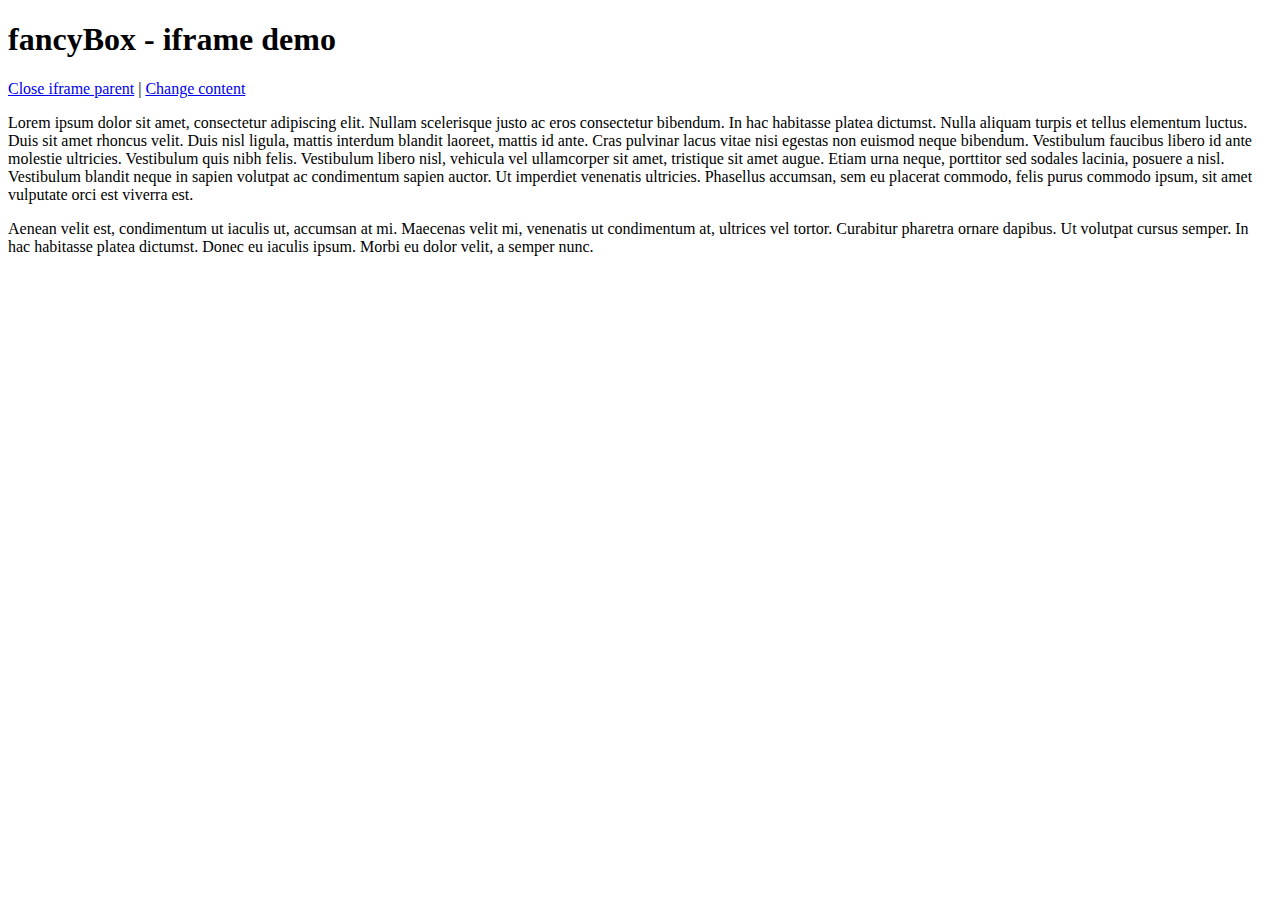
<file: vendors/fancybox/demo/iframe.html>
<!DOCTYPE html>
<html>
<head>
	<title>fancyBox - iframe demo</title>
	<meta http-equiv="Content-Type" content="text/html; charset=UTF-8" />
</head>
<body>
	<h1>fancyBox - iframe demo</h1>

	<p>
		<a href="javascript:parent.jQuery.fancybox.close();">Close iframe parent</a>

		|

		<a href="javascript:parent.jQuery.fancybox.open({href : '1_b.jpg', title : 'My title'});">Change content</a>
	</p>

	<p>
		Lorem ipsum dolor sit amet, consectetur adipiscing elit. Nullam scelerisque justo ac eros consectetur bibendum. In hac habitasse platea dictumst. Nulla aliquam turpis et tellus elementum luctus. Duis sit amet rhoncus velit. Duis nisl ligula, mattis interdum blandit laoreet, mattis id ante. Cras pulvinar lacus vitae nisi egestas non euismod neque bibendum. Vestibulum faucibus libero id ante molestie ultricies. Vestibulum quis nibh felis. Vestibulum libero nisl, vehicula vel ullamcorper sit amet, tristique sit amet augue. Etiam urna neque, porttitor sed sodales lacinia, posuere a nisl. Vestibulum blandit neque in sapien volutpat ac condimentum sapien auctor. Ut imperdiet venenatis ultricies. Phasellus accumsan, sem eu placerat commodo, felis purus commodo ipsum, sit amet vulputate orci est viverra est.
	</p>

	<p>
		Aenean velit est, condimentum ut iaculis ut, accumsan at mi. Maecenas velit mi, venenatis ut condimentum at, ultrices vel tortor. Curabitur pharetra ornare dapibus. Ut volutpat cursus semper. In hac habitasse platea dictumst. Donec eu iaculis ipsum. Morbi eu dolor velit, a semper nunc.
	</p>
</body>
</html>
</file>
<file: css/main.css>
/* normalize.css v3.0.2 | MIT License | git.io/normalize */
html {
  font-family: sans-serif; /* 1 */
  -ms-text-size-adjust: 100%; /* 2 */
  -webkit-text-size-adjust: 100%; /* 2 */
}
body {
  margin: 0;
}
article,
aside,
details,
figcaption,
figure,
footer,
header,
hgroup,
main,
menu,
nav,
section,
summary {
  display: block;
}
audio,
canvas,
progress,
video {
  display: inline-block; /* 1 */
  vertical-align: baseline; /* 2 */
}
audio:not([controls]) {
  display: none;
  height: 0;
}
[hidden],
template {
  display: none;
}
a {
  background-color: transparent;
}
a:active,
a:hover {
  outline: 0;
}
abbr[title] {
  border-bottom: 1px dotted;
}
b,
strong {
  font-weight: bold;
}
dfn {
  font-style: italic;
}
h1 {
  font-size: 2em;
  margin: 0.67em 0;
}
mark {
  background: #ff0;
  color: #000;
}
small {
  font-size: 80%;
}
sub,
sup {
  font-size: 75%;
  line-height: 0;
  position: relative;
  vertical-align: baseline;
}
sup {
  top: -0.5em;
}
sub {
  bottom: -0.25em;
}
img {
  border: 0;
}
svg:not(:root) {
  overflow: hidden;
}
figure {
  margin: 1em 40px;
}
hr {
  -moz-box-sizing: content-box;
  box-sizing: content-box;
  height: 0;
}
pre {
  overflow: auto;
}
code,
kbd,
pre,
samp {
  font-family: monospace, monospace;
  font-size: 1em;
}
button,
input,
optgroup,
select,
textarea {
  color: inherit; /* 1 */
  font: inherit; /* 2 */
  margin: 0; /* 3 */
}
button {
  overflow: visible;
}
button,
select {
  text-transform: none;
}
button,
html input[type="button"],
input[type="reset"],
input[type="submit"] {
  -webkit-appearance: button; /* 2 */
  cursor: pointer; /* 3 */
}
button[disabled],
html input[disabled] {
  cursor: default;
}
button::-moz-focus-inner,
input::-moz-focus-inner {
  border: 0;
  padding: 0;
}
input {
  line-height: normal;
}
input[type="checkbox"],
input[type="radio"] {
  box-sizing: border-box; /* 1 */
  padding: 0; /* 2 */
}
input[type="number"]::-webkit-inner-spin-button,
input[type="number"]::-webkit-outer-spin-button {
  height: auto;
}
input[type="search"] {
  -webkit-appearance: textfield; /* 1 */
  -moz-box-sizing: content-box;
  -webkit-box-sizing: content-box; /* 2 */
  box-sizing: content-box;
}
input[type="search"]::-webkit-search-cancel-button,
input[type="search"]::-webkit-search-decoration {
  -webkit-appearance: none;
}
fieldset {
  border: 1px solid #c0c0c0;
  margin: 0 2px;
  padding: 0.35em 0.625em 0.75em;
}
legend {
  border: 0; /* 1 */
  padding: 0; /* 2 */
}
textarea {
  overflow: auto;
}
optgroup {
  font-weight: bold;
}
table {
  border-collapse: collapse;
  border-spacing: 0;
}
td,
th {
  padding: 0;
}
::selection {
  background: #262a30;
  color: #fff;
}
body {
  position: relative;
  font-family: Lato, "Microsoft Jhenghei", "Hiragino Sans GB", "Microsoft YaHei", sans-serif;
  font-size: 16px;
  line-height: 1.8;
  color: #555;
  background: #fff;
}
@media (min-width: 768px) and (max-width: 991px) {
  body {
    padding-right: 0 !important;
  }
}
@media (max-width: 767px) {
  body {
    padding-right: 0 !important;
  }
}
h1,
h2,
h3,
h4,
h5,
h6 {
  margin: 0;
  padding: 0;
  font-weight: bold;
  line-height: 1;
  font-family: Cambria, Georgia, "Microsoft Jhenghei", "Hiragino Sans GB", "Microsoft YaHei", "Times New Roman", serif;
}
h1 {
  font-size: 26px;
}
@media (max-width: 767px) {
  h1 {
    font-size: 22px;
  }
}
h2 {
  font-size: 24px;
}
@media (max-width: 767px) {
  h2 {
    font-size: 20px;
  }
}
h3 {
  font-size: 22px;
}
@media (max-width: 767px) {
  h3 {
    font-size: 18px;
  }
}
h4 {
  font-size: 20px;
}
@media (max-width: 767px) {
  h4 {
    font-size: 16px;
  }
}
h5 {
  font-size: 18px;
}
@media (max-width: 767px) {
  h5 {
    font-size: 14px;
  }
}
h6 {
  font-size: 16px;
}
@media (max-width: 767px) {
  h6 {
    font-size: 12px;
  }
}
p {
  margin: 20px 0;
}
a {
  color: #222;
  text-decoration: none;
  border-bottom: 1px solid #999;
}
a:hover {
  border-bottom-color: #222;
}
ul {
  list-style: none;
}
blockquote {
  margin: 0;
  padding: 0;
}
img {
  display: block;
  margin: auto 0;
  max-width: 100%;
  height: auto;
}
h2,
h3,
h4,
h5,
h6 {
  margin: 60px 0 15px;
}
ul {
  list-style: square;
}
hr {
  margin: 40px 0;
  height: 3px;
  border: none;
  background-color: #ddd;
  background-image: repeating-linear-gradient(-45deg, #fff, #fff 4px, transparent 4px, transparent 8px);
}
blockquote {
  padding: 0 15px;
  color: #666;
  border-left: 4px solid #ddd;
}
blockquote cite::before {
  content: "-";
  padding: 0 5px;
}
dt {
  font-weight: 700;
}
dd {
  margin: 0;
  padding: 0;
}
.pullquote {
  width: 45%;
}
.pullquote.left {
  float: left;
  margin-left: 5px;
  margin-right: 10px;
}
.pullquote.right {
  float: right;
  margin-left: 10px;
  margin-right: 5px;
}
.highlight table,
.gist table {
  width: auto;
}
.highlight table td,
.gist table td {
  border: none;
}
.highlight a,
.gist a {
  color: #222 !important;
  text-decoration: none !important;
}
.video-container {
  position: relative;
  padding-top: 60%;
  height: 0;
  overflow: hidden;
}
.video-container iframe,
.video-container object,
.video-container embed {
  position: absolute;
  top: 0;
  left: 0;
  width: 100%;
  height: 100%;
}
table {
  width: 100%;
  border-collapse: collapse;
  border-spacing: 0;
}
caption,
th,
td {
  text-align: left;
  vertical-align: middle;
  font-weight: normal;
}
th {
  font-weight: 700;
  border-bottom: 3px solid #ddd;
  padding-bottom: 10px;
}
td {
  border-bottom: 1px solid #ddd;
  padding: 10px 0;
}
.text-left {
  text-align: left;
}
.text-center {
  text-align: center;
}
.text-right {
  text-align: right;
}
.text-justify {
  text-align: justify;
}
.text-nowrap {
  white-space: nowrap;
}
.text-lowercase {
  text-transform: lowercase;
}
.text-uppercase {
  text-transform: uppercase;
}
.text-capitalize {
  text-transform: capitalize;
}
.center-block {
  display: block;
  margin-left: auto;
  margin-right: auto;
}
.clearfix:before,
.clearfix:after {
  content: " ";
  display: table;
}
.clearfix:after {
  clear: both;
}
.full-image.full-image.full-image {
  border: none;
}
@media (min-width: 992px) {
  .full-image.full-image.full-image {
    max-width: none;
    width: 126%;
    margin: 0 -13%;
  }
}
.blockquote-center,
.page-home .post-type-quote blockquote,
.page-post-detail .post-type-quote blockquote {
  position: relative;
  margin: 40px 0;
  padding: 0;
  border-left: none;
  text-align: center;
}
.blockquote-center::before,
.page-home .post-type-quote blockquote::before,
.page-post-detail .post-type-quote blockquote::before,
.blockquote-center::after,
.page-home .post-type-quote blockquote::after,
.page-post-detail .post-type-quote blockquote::after {
  position: absolute;
  content: ' ';
  display: block;
  width: 100%;
  height: 24px;
  opacity: 0.2;
  background: url("[data-uri]") no-repeat;
  background-position: 0 -7px;
  background-size: 24px 24px;
}
.blockquote-center::before,
.page-home .post-type-quote blockquote::before,
.page-post-detail .post-type-quote blockquote::before {
  top: -20px;
  border-top: 1px solid #ccc;
}
.blockquote-center::after,
.page-home .post-type-quote blockquote::after,
.page-post-detail .post-type-quote blockquote::after {
  bottom: -20px;
  border-bottom: 1px solid #ccc;
  background-position: 100% 7px;
}
.blockquote-center p,
.page-home .post-type-quote blockquote p,
.page-post-detail .post-type-quote blockquote p,
.blockquote-center div,
.page-home .post-type-quote blockquote div,
.page-post-detail .post-type-quote blockquote div {
  text-align: center;
}
.use-motion .motion-element {
  opacity: 0;
}
@font-face {
  font-family: 'Lato';
  src: url("../fonts/lato/Lato-Regular.eot"); /* IE9 Compat Modes */
  src: url("../fonts/lato/Lato-Regular.eot?#iefix") format('embedded-opentype'), url("../fonts/lato/Lato-Regular.woff") format('woff'), url("../fonts/lato/Lato-Regular.ttf") format('truetype');
  font-style: normal;
  font-weight: normal;
  text-rendering: optimizeLegibility;
}
@font-face {
  font-family: 'Lato';
  src: url("../fonts/lato/Lato-Bold.eot"); /* IE9 Compat Modes */
  src: url("../fonts/lato/Lato-Bold.eot?#iefix") format('embedded-opentype'), url("../fonts/lato/Lato-Bold.woff") format('woff'), url("../fonts/lato/Lato-Bold.ttf") format('truetype');
  font-style: normal;
  font-weight: bold;
  text-rendering: optimizeLegibility;
}
@font-face {
  font-family: 'Lato';
  src: url("../fonts/lato/Lato-Italic.eot"); /* IE9 Compat Modes */
  src: url("../fonts/lato/Lato-Italic.eot?#iefix") format('embedded-opentype'), url("../fonts/lato/Lato-Italic.woff") format('woff'), url("../fonts/lato/Lato-Italic.ttf") format('truetype');
  font-style: italic;
  font-weight: normal;
  text-rendering: optimizeLegibility;
}
@font-face {
  font-family: 'Lato';
  src: url("../fonts/lato/Lato-BoldItalic.eot"); /* IE9 Compat Modes */
  src: url("../fonts/lato/Lato-BoldItalic.eot?#iefix") format('embedded-opentype'), url("../fonts/lato/Lato-BoldItalic.woff") format('woff'), url("../fonts/lato/Lato-BoldItalic.ttf") format('truetype');
  font-style: italic;
  font-weight: bold;
  text-rendering: optimizeLegibility;
}
@font-face {
  font-family: 'default';
  src: url("../fonts/icon-default/icomoon.eot?-9394c0");
  src: url("../fonts/icon-default/icomoon.eot?#iefix-9394c0") format('embedded-opentype'), url("../fonts/icon-default/icomoon.woff?-9394c0") format('woff'), url("../fonts/icon-default/icomoon.ttf?-9394c0") format('truetype'), url("../fonts/icon-default/icomoon.svg?-9394c0#default") format('svg');
  font-weight: normal;
  font-style: normal;
}
[class^="icon-"],
[class*=" icon-"] {
  font-family: 'default';
  speak: none;
  font-style: normal;
  font-weight: normal;
  font-variant: normal;
  text-transform: none;
  line-height: 1;
/* Better Font Rendering =========== */
  -webkit-font-smoothing: antialiased;
  -moz-osx-font-smoothing: grayscale;
}
.icon-logo {
  font-size: 24px;
  color: #fff;
}
.icon-home,
.icon-categories,
.icon-archives,
.icon-tags,
.icon-about,
.icon-feed {
  font-size: 24px;
  color: #000;
}
.icon-external-link {
  font-size: 14px;
}
.icon-heart {
  font-size: 14px;
}
.icon-logo:before {
  content: "\e61c";
}
.icon-home:before {
  content: "\e605";
}
.icon-categories:before {
  content: "\e625";
}
.icon-archives:before {
  content: "\e60b";
}
.icon-tags:before {
  content: "\e610";
}
.icon-about:before {
  content: "\e612";
}
.icon-feed:before {
  content: "\e62b";
}
.icon-external-link:before {
  content: "\e607";
}
.icon-heart:before {
  content: "\e601";
}
.icon-account-circle:before {
  content: "\e600";
}
.icon-favorite-outline:before {
  content: "\e602";
}
.icon-get-app:before {
  content: "\e603";
}
.icon-grade:before {
  content: "\e604";
}
.icon-invert-colors:before {
  content: "\e606";
}
.icon-room:before {
  content: "\e608";
}
.icon-schedule:before {
  content: "\e609";
}
.icon-search:before {
  content: "\e60a";
}
.icon-location-on:before {
  content: "\e60c";
}
.icon-brightness-high:before {
  content: "\e60d";
}
.icon-brightness-low:before {
  content: "\e60e";
}
.icon-brightness-medium:before {
  content: "\e60f";
}
.icon-format-quote:before {
  content: "\e611";
}
.icon-keyboard-arrow-down:before {
  content: "\e613";
}
.icon-keyboard-arrow-left:before {
  content: "\e614";
}
.icon-keyboard-arrow-right:before {
  content: "\e615";
}
.icon-keyboard-arrow-up:before {
  content: "\e616";
}
.icon-keyboard-capslock:before {
  content: "\e617";
}
.icon-audiotrack:before {
  content: "\e618";
}
.icon-brightness-1:before {
  content: "\e619";
}
.icon-brightness-2:before {
  content: "\e61a";
}
.icon-brightness-3:before {
  content: "\e61b";
}
.icon-brightness-4:before {
  content: "\e61c";
}
.icon-brightness-5:before {
  content: "\e61d";
}
.icon-brightness-6:before {
  content: "\e61e";
}
.icon-brightness-7:before {
  content: "\e61f";
}
.icon-filter-vintage:before {
  content: "\e620";
}
.icon-hdr-strong:before {
  content: "\e621";
}
.icon-nature-people:before {
  content: "\e622";
}
.icon-timelapse:before {
  content: "\e623";
}
.icon-timer-auto:before {
  content: "\e624";
}
.icon-layers:before {
  content: "\e625";
}
.icon-pin-drop:before {
  content: "\e626";
}
.icon-arrow-drop-down:before {
  content: "\e627";
}
.icon-arrow-drop-up:before {
  content: "\e628";
}
.icon-check:before {
  content: "\e629";
}
.icon-close:before {
  content: "\e62a";
}
.icon-whatshot:before {
  content: "\e62b";
}
.icon-radio-button-on:before {
  content: "\e62c";
}
.icon-star:before {
  content: "\e62d";
}
.post pre,
.post .highlight {
  background: #f7f7f7;
  margin: 20px 0;
  padding: 15px;
  overflow: auto;
  font-size: 13px;
  color: #4d4d4c;
  line-height: 1.2;
}
.post .highlight .gutter pre,
.post .gist .gist-file .gist-data .line-numbers {
  color: #666;
}
.post pre,
.post code {
  font-family: "PT Mono", Consolas, Monaco, Menlo, monospace;
}
.post code {
  background: #eee;
  text-shadow: 0 1px #fff;
  padding: 0 0.3em;
}
.post pre code {
  background: none;
  text-shadow: none;
  padding: 0;
}
.post .highlight pre {
  border: none;
  margin: 0;
  padding: 0;
}
.post .highlight table {
  margin: 0;
  width: auto;
}
.post .highlight td {
  border: none;
  padding: 0;
}
.post .highlight figcaption {
  font-size: 0.85em;
  color: #8e908c;
  line-height: 1em;
  margin-bottom: 1em;
}
.post .highlight figcaption:before,
.post .highlight figcaption:after {
  content: " ";
  display: table;
}
.post .highlight figcaption:after {
  clear: both;
}
.post .highlight figcaption a {
  float: right;
}
.post .highlight .gutter pre {
  text-align: right;
  padding-right: 20px;
}
.post .highlight .line {
  height: 20px;
}
.post .gist {
  margin: 20px 0;
  border-style: solid;
  border-color: #ccc;
  border-width: 1px 0;
  background: #f7f7f7;
  padding: 15px 40px 15px 15px;
}
.post .gist .gist-file {
  border: none;
  font-family: "PT Mono", Consolas, Monaco, Menlo, monospace;
  margin: 0;
}
.post .gist .gist-file .gist-data {
  background: none;
  border: none;
}
.post .gist .gist-file .gist-data .line-numbers {
  background: none;
  border: none;
  padding: 0 20px 0 0;
}
.post .gist .gist-file .gist-data .line-data {
  padding: 0 !important;
}
.post .gist .gist-file .highlight {
  margin: 0;
  padding: 0;
  border: none;
}
.post .gist .gist-file .gist-meta {
  background: #f7f7f7;
  color: #8e908c;
  font: 13px Lato, "Microsoft Jhenghei", "Hiragino Sans GB", "Microsoft YaHei", sans-serif;
  text-shadow: 0 0;
  padding: 0;
  margin-top: 1em;
  margin-left: 40px;
}
.post .gist .gist-file .gist-meta a {
  color: color-link;
  font-weight: normal;
}
.post .gist .gist-file .gist-meta a:hover {
  text-decoration: underline;
}
pre .comment {
  color: #8e908c;
}
pre .variable,
pre .attribute,
pre .tag,
pre .regexp,
pre .ruby .constant,
pre .xml .tag .title,
pre .xml .pi,
pre .xml .doctype,
pre .html .doctype,
pre .css .id,
pre .css .class,
pre .css .pseudo {
  color: #c82829;
}
pre .number,
pre .preprocessor,
pre .built_in,
pre .literal,
pre .params,
pre .constant {
  color: #f5871f;
}
pre .ruby .class .title,
pre .css .rules .attribute {
  color: #718c00;
}
pre .string,
pre .value,
pre .inheritance,
pre .header,
pre .ruby .symbol,
pre .xml .cdata {
  color: #718c00;
}
pre .title,
pre .css .hexcolor {
  color: #3e999f;
}
pre .function,
pre .python .decorator,
pre .python .title,
pre .ruby .function .title,
pre .ruby .title .keyword,
pre .perl .sub,
pre .javascript .title,
pre .coffeescript .title {
  color: #4271ae;
}
pre .keyword,
pre .javascript .function {
  color: #8959a8;
}
html,
body {
  height: 100%;
}
.container {
  position: relative;
  min-height: 100%;
}
.header-inner {
  margin: 0 auto;
  padding: 100px 0 70px;
  width: 960px;
}
.one-column .header-inner {
  width: 700px;
}
.main {
  padding-bottom: 150px;
}
.main-inner {
  margin: 0 auto;
  width: 960px;
}
.one-column .main-inner {
  width: 700px;
}
.main-inner .content {
  width: 700px;
}
.footer {
  position: absolute;
  left: 0;
  bottom: 0;
  width: 100%;
  min-height: 50px;
}
.footer-inner {
  margin: 20px auto;
  width: 960px;
}
.one-column .footer-inner {
  width: 700px;
}
.headband {
  height: 3px;
  background: #222;
}
.header {
  background: #fff;
}
.header-inner {
  position: relative;
}
.site-meta {
  margin: 0;
  text-align: center;
}
@media (max-width: 767px) {
  .site-meta {
    text-align: center;
  }
}
.brand {
  position: relative;
  display: inline-block;
  padding: 0 25px;
  color: #fff;
  background: #222;
  border-bottom: none;
  font-family: Lato, "Microsoft Jhenghei", "Hiragino Sans GB", "Microsoft YaHei", sans-serif;
}
.logo {
  display: inline-block;
  margin-right: 5px;
  line-height: 36px;
  vertical-align: top;
}
.site-title {
  display: inline-block;
  vertical-align: top;
  line-height: 36px;
  font-size: 20px;
  font-weight: normal;
}
.use-motion .brand {
  opacity: 0;
}
.use-motion .logo,
.use-motion .site-title {
  opacity: 0;
  position: relative;
  top: -10px;
}
.site-nav-toggle {
  display: none;
  position: absolute;
  top: 10px;
  left: 10px;
}
@media (max-width: 767px) {
  .site-nav-toggle {
    display: block;
  }
}
.site-nav-toggle button {
  margin-top: 2px;
  padding: 9px 10px;
  background: transparent;
  border: none;
}
@media (max-width: 767px) {
  .site-nav {
    display: none;
    margin: 0 -10px;
    padding: 0 10px;
    clear: both;
    border-top: 1px solid #ddd;
  }
}
.menu {
  margin-top: 20px;
  padding-left: 0;
  text-align: center;
}
.menu .menu-item {
  display: inline-block;
  margin-left: 20px;
}
@media screen and (max-width: 767px) {
  .menu .menu-item {
    margin-top: 10px;
  }
}
.menu .menu-item:first-child {
  margin-left: 0;
}
.menu .menu-item a {
  display: block;
  font-size: 13px;
  text-transform: capitalize;
  line-height: 1.5;
  border-bottom: 1px solid transparent;
  transition-property: border-color;
  transition-duration: 0.2s;
  transition-timing-function: ease-in-out;
  transition-delay: 0s;
}
.menu .menu-item a:hover {
  border-bottom-color: #222;
}
.translation {
  margin-top: -20px;
  font-size: 14px;
  color: #999;
}
.post:last-child .post-eof.post-eof.post-eof {
  display: none;
}
.sidebar-toggle {
  position: fixed;
  right: 50px;
  bottom: 45px;
  width: 15px;
  height: 15px;
  padding: 5px;
  background: #222;
  line-height: 0;
  z-index: 1050;
  cursor: pointer;
  -webkit-transform: translateZ(0);
}
@media (min-width: 768px) and (max-width: 991px) {
  .sidebar-toggle {
    display: none;
  }
}
@media (max-width: 767px) {
  .sidebar-toggle {
    display: none;
  }
}
.sidebar-toggle-line {
  position: relative;
  display: inline-block;
  vertical-align: top;
  height: 2px;
  width: 100%;
  background: #fff;
  margin-top: 3px;
}
.sidebar-toggle-line:first-child {
  margin-top: 0;
}
.sidebar {
  width: 0;
  position: fixed;
  right: 0;
  top: 0;
  bottom: 0;
  z-index: 1040;
  box-shadow: inset 0 2px 6px #000;
  background: #222;
  -webkit-transform: translateZ(0);
}
.sidebar a {
  color: #999;
  border-bottom-color: #555;
}
.sidebar a:hover {
  color: #eee;
}
@media (min-width: 768px) and (max-width: 991px) {
  .sidebar {
    display: none !important;
  }
}
@media (max-width: 767px) {
  .sidebar {
    display: none !important;
  }
}
.sidebar-inner {
  position: relative;
  padding: 20px 10px;
  color: #999;
  text-align: center;
}
.site-author-image {
  display: block;
  margin: 0 auto;
  max-width: 96px;
  height: auto;
  border: 2px solid #333;
  padding: 2px;
}
.site-author-name {
  margin: 5px 0 0;
  color: #f5f5f5;
}
.site-description {
  margin-top: 5px;
  font-size: 14px;
  color: #555;
}
.site-state {
  overflow: hidden;
  line-height: 1.4;
}
.site-state-item {
  display: inline-block;
  padding: 0 15px;
  border-left: 1px solid #333;
}
.site-state-item:first-child {
  border-left: none;
}
.site-state-item a {
  border-bottom: none;
}
.site-state-item-count {
  display: block;
  text-align: center;
  font-size: 18px;
}
.site-state-item-name {
  font-size: 13px;
}
.feed-link {
  margin-top: 20px;
}
.feed-link a {
  display: inline-block;
  padding: 0 15px;
  color: #fc6423;
  border: 1px solid #fc6423;
  border-radius: 4px;
}
.feed-link a i {
  color: #fc6423;
  font-size: 14px;
}
.feed-link a:hover {
  color: #fff;
  background: #fc6423;
}
.feed-link a:hover i {
  color: #fff;
}
.links-of-author {
  margin-top: 20px;
}
.links-of-author a {
  display: inline-block;
  vertical-align: middle;
  margin-right: 10px;
  margin-bottom: 10px;
  border-bottom-color: #555;
  font-size: 13px;
}
.links-of-author a:before {
  display: inline-block;
  vertical-align: middle;
  margin-right: 3px;
  content: " ";
  width: 4px;
  height: 4px;
  border-radius: 50%;
  background: #befc1a;
}
.sidebar-nav {
  margin: 0;
  padding-left: 0;
}
.sidebar-nav li {
  display: inline-block;
  cursor: pointer;
  border-bottom: 1px solid transparent;
  font-size: 15px;
}
.sidebar-nav li:hover {
  color: #f5f5f5;
}
.page-post-detail .sidebar-nav-toc {
  padding: 0 5px;
}
.page-post-detail .sidebar-nav-overview {
  margin-left: 10px;
}
.sidebar-nav .sidebar-nav-active {
  color: #87daff;
  border-bottom-color: #87daff;
}
.sidebar-nav .sidebar-nav-active:hover {
  color: #87daff;
}
.post-toc {
  overflow: hidden;
  position: relative;
}
.post-toc-empty {
  font-size: 14px;
  color: #666;
}
.post-toc ol {
  overflow: auto;
  margin: 0;
  padding: 0 10px 10px;
  text-align: left;
  list-style: none;
  font-size: 14px;
}
.post-toc ol a {
  color: #999;
}
.post-toc ol a:hover {
  color: #ccc;
}
.post-toc .nav .nav-child {
  display: none;
}
.post-toc .nav .active .nav-child {
  display: block;
}
.post-toc .nav .active > a {
  color: #ccc;
}
.post-toc .nav .active-current > a {
  color: #87daff;
}
.post-toc .nav .active-current > a:hover {
  color: #87daff;
}
.post-toc-indicator {
  height: 20px;
  opacity: 0.4;
  background: no-repeat 10px 50%;
  background-size: 10px 12px;
}
.post-toc-indicator-top {
  opacity: 0;
  margin-top: 10px;
  background-image: url("[data-uri]");
}
.post-toc-indicator-bottom {
  position: absolute;
  width: 100%;
  background-image: url("[data-uri]");
}
.footer {
  font-size: 14px;
  color: #999;
}
.footer img {
  border: none;
}
.footer-inner {
  text-align: center;
}
.with-love {
  display: inline-block;
  margin: 0 5px;
}
.powered-by,
.theme-info {
  display: inline-block;
}
.powered-by {
  margin-right: 10px;
}
.powered-by::after {
  content: "|";
  padding-left: 10px;
}
.cc-license {
  margin-top: 10px;
  text-align: center;
}
.cc-license .cc-opacity {
  opacity: 0.7;
  border-bottom: none;
}
.cc-license .cc-opacity:hover {
  opacity: 0.9;
}
.cc-license img {
  display: inline-block;
}
@media (max-width: 767px) {
  body {
    font-size: 14px;
  }
  .header-inner,
  .one-column .header-inner,
  .main-inner,
  .one-column .main-inner,
  .main-inner .content,
  .footer-inner,
  .one-column .footer-inner {
    width: auto;
  }
  .main-inner {
    margin: 20px auto 0;
  }
  .footer-inner {
    padding: 0 10px;
  }
}
.btn {
  display: inline-block;
  padding: 0 20px;
  font-size: 15px;
  color: #fff;
  background: #222;
  border: 2px solid #222;
  text-decoration: none;
  transition-property: background-color;
  transition-duration: 0.2s;
  transition-timing-function: ease-in-out;
  transition-delay: 0s;
}
.btn:hover {
  border-color: #222;
  color: #222;
  background: #fff;
}
.btn-bar {
  display: block;
  width: 22px;
  height: 2px;
  background: #555;
  border-radius: 1px;
}
.btn-bar+.btn-bar {
  margin-top: 4px;
}
.posts-expand {
  padding-top: 40px;
}
@media (max-width: 767px) {
  .posts-expand {
    margin: 0 20px;
  }
  .post-body pre,
  .post-body .highlight {
    margin: 0 -20px;
    padding: 10px 20px;
  }
  .post-body pre .gutter pre,
  .post-body .highlight .gutter pre {
    padding-right: 10px;
  }
}
.posts-expand .post-title {
  font-size: 26px;
  text-align: center;
}
@media (max-width: 767px) {
  .posts-expand .post-title {
    font-size: 22px;
  }
}
.posts-expand .post-title-link {
  display: inline-block;
  position: relative;
  color: #555;
  border-bottom: none;
  line-height: 1.2;
  vertical-align: top;
}
.posts-expand .post-title-link::before {
  content: "";
  position: absolute;
  width: 100%;
  height: 2px;
  bottom: 0;
  left: 0;
  background-color: #000;
  visibility: hidden;
  transform: scaleX(0);
  transition-duration: 0.2s;
  transition-timing-function: ease-in-out;
  transition-delay: 0s;
}
.posts-expand .post-title-link:hover::before {
  visibility: visible;
  transform: scaleX(1);
}
.posts-expand .post-meta {
  margin: 3px 0 60px 0;
  color: #999;
  font-size: 12px;
  text-align: center;
}
.posts-expand .post-meta .post-category-list {
  display: inline-block;
  margin: 0;
  padding: 3px;
}
.posts-expand .post-meta .post-category-list-link {
  color: #999;
}
.posts-expand .post-body {
  text-align: justify;
}
.posts-expand .post-body h2,
.posts-expand .post-body h3,
.posts-expand .post-body h4,
.posts-expand .post-body h5,
.posts-expand .post-body h6 {
  padding-top: 10px;
}
.posts-expand .post-body img {
  box-sizing: border-box;
  margin: auto;
  padding: 3px;
  border: 1px solid #ddd;
}
.posts-expand .post-tags {
  margin-top: 40px;
  text-align: center;
}
.posts-expand .post-tags a {
  display: inline-block;
  margin-right: 10px;
  font-size: 13px;
}
.post-nav {
  overflow: hidden;
  margin-top: 60px;
  padding: 10px;
  white-space: nowrap;
  border-top: 1px solid #eee;
}
.post-nav-item {
  display: inline-block;
  width: 50%;
  white-space: normal;
}
.post-nav-item a {
  position: relative;
  display: inline-block;
  line-height: 25px;
  font-size: 14px;
  color: #555;
  border-bottom: none;
}
.post-nav-item a:hover {
  color: #222;
  font-weight: bold;
  border-bottom: none;
}
.post-nav-item a:active {
  top: 2px;
}
.post-nav-item a:before,
.post-nav-item a:after {
  display: inline-block;
  width: 16px;
  height: 25px;
  vertical-align: top;
  opacity: 0.4;
  background-size: 16px;
}
.post-nav-prev a:before {
  content: ' ';
  background: url("[data-uri]") no-repeat 0 50%;
  background-size: 8px;
}
.post-nav-prev a:hover:before {
  opacity: 1;
}
.post-nav-next {
  text-align: right;
}
.post-nav-next a:after {
  content: ' ';
  background: url("[data-uri]") no-repeat 100% 50%;
  background-size: 8px;
}
.post-nav-next a:hover:after {
  opacity: 1;
}
.posts-expand .post-eof {
  display: block;
  margin: 160px auto 120px;
  width: 8%;
  height: 1px;
  background: #ccc;
  text-align: center;
}
.post-more-link {
  margin-top: 50px;
}
@media (max-width: 767px) {
  .posts-collapse {
    margin: 0 20px;
  }
  .posts-collapse .post-title,
  .posts-collapse .post-meta {
    display: block;
    width: auto;
    text-align: left;
  }
}
.posts-collapse {
  margin-left: 55px;
}
@media (max-width: 767px) {
  .posts-collapse {
    margin: 0 20px;
  }
}
.posts-collapse .collection-title {
  position: relative;
  margin: 60px 0;
}
.posts-collapse .collection-title h2 {
  margin-left: 20px;
}
.posts-collapse .collection-title small {
  color: #bbb;
}
.posts-collapse .collection-title::before {
  content: " ";
  position: absolute;
  left: 0;
  top: 50%;
  margin-left: -4px;
  margin-top: -4px;
  width: 8px;
  height: 8px;
  background: #bbb;
  border-radius: 50%;
}
.posts-collapse .post {
  margin: 30px 0;
}
.posts-collapse .post-header {
  position: relative;
  transition-duration: 0.2s;
  transition-timing-function: ease-in-out;
  transition-delay: 0s;
  transition-property: border;
  border-bottom: 1px dashed #ccc;
}
.posts-collapse .post-header::before {
  content: " ";
  position: absolute;
  left: 0;
  top: 12px;
  width: 6px;
  height: 6px;
  margin-left: -4px;
  background: #bbb;
  border-radius: 50%;
  border: 1px solid #fff;
  transition-duration: 0.2s;
  transition-timing-function: ease-in-out;
  transition-delay: 0s;
  transition-property: background;
}
.posts-collapse .post-header:hover {
  border-bottom-color: #666;
}
.posts-collapse .post-header:hover::before {
  background: #222;
}
.posts-collapse .post-meta {
  position: absolute;
  font-size: 12px;
  left: 20px;
  top: 5px;
}
.posts-collapse .post-comments-count {
  display: none;
}
.posts-collapse .post-title {
  margin-left: 60px;
  font-size: 16px;
  font-weight: normal;
  font-family: Lato, "Microsoft Jhenghei", "Hiragino Sans GB", "Microsoft YaHei", sans-serif;
  line-height: inherit;
}
.posts-collapse .post-title::after {
  margin-left: 3px;
  opacity: 0.6;
}
.posts-collapse .post-title a {
  color: #666;
  border-bottom: none;
}
.page-home .post-type-quote .post-header,
.page-post-detail .post-type-quote .post-header,
.page-home .post-type-quote .post-tags,
.page-post-detail .post-type-quote .post-tags {
  display: none;
}
.pagination {
  margin: 120px 0 40px;
  text-align: center;
  border-top: 1px solid #eee;
}
.page-number-basic,
.pagination .prev,
.pagination .next,
.pagination .page-number,
.pagination .space {
  display: inline-block;
  position: relative;
  top: -1px;
  margin: 0 10px;
  padding: 0 10px;
  line-height: 30px;
}
@media (max-width: 767px) {
  .page-number-basic,
  .pagination .prev,
  .pagination .next,
  .pagination .page-number,
  .pagination .space {
    margin: 0 5px;
  }
}
.pagination .prev,
.pagination .next,
.pagination .page-number {
  border-bottom: 0;
  border-top: 1px solid #eee;
  transition-property: border-color;
  transition-duration: 0.2s;
  transition-timing-function: ease-in-out;
  transition-delay: 0s;
}
.pagination .prev:hover,
.pagination .next:hover,
.pagination .page-number:hover {
  border-top-color: #222;
}
.pagination .space {
  padding: 0;
  margin: 0;
}
.pagination .prev {
  margin-left: 0;
}
.pagination .next {
  margin-right: 0;
}
.pagination .page-number.current {
  color: #fff;
  background: #ccc;
  border-top-color: #ccc;
}
@media (max-width: 767px) {
  .pagination {
    border-top: none;
  }
  .pagination .prev,
  .pagination .next,
  .pagination .page-number {
    margin-bottom: 10px;
    border-top: 0;
    border-bottom: 1px solid #eee;
  }
  .pagination .prev:hover,
  .pagination .next:hover,
  .pagination .page-number:hover {
    border-bottom-color: #222;
  }
}
.comments {
  margin-top: 60px;
}
.tag-cloud {
  text-align: center;
}
.tag-cloud a {
  display: inline-block;
  margin: 10px;
}
.post-gallery {
  display: table;
  border-spacing: 10px;
  border-collapse: separate;
}
.post-gallery a {
  display: table-cell;
  float: left;
  width: 33%;
  height: 130px;
  text-align: center;
  vertical-align: middle;
  border: none;
}
.post-gallery .post-gallery-img img {
  max-width: 100%;
  max-height: 100%;
  border: none;
}
.fancybox-close,
.fancybox-close:hover {
  border: none;
}
.back-to-top {
  position: fixed;
  bottom: 19px;
  right: 50px;
  z-index: 1050;
  width: 15px;
  height: 13px;
  padding: 5px;
  background: #222;
  color: #fff;
  cursor: pointer;
  -webkit-transform: translateZ(0);
}
@media (max-width: 767px) {
  .back-to-top {
    display: none;
  }
}
@media (min-width: 768px) and (max-width: 991px) {
  .back-to-top {
    display: none;
  }
}
.back-to-top:before {
  display: block;
  content: " ";
  margin-top: 2px;
  width: 0;
  height: 0;
  border-width: 0 7px 8px 7px;
  border-color: transparent transparent #fff transparent;
  border-style: solid;
}
.theme-next #ds-thread #ds-reset {
  color: #555;
}
.theme-next #ds-thread #ds-reset .ds-replybox {
  margin-bottom: 30px;
}
.theme-next #ds-thread #ds-reset .ds-replybox .ds-avatar,
.theme-next #ds-reset .ds-avatar img {
  box-shadow: none;
}
.theme-next #ds-thread #ds-reset .ds-textarea-wrapper {
  border-color: #c7d4e1;
  background: none;
  border-top-right-radius: 3px;
  border-top-left-radius: 3px;
}
.theme-next #ds-thread #ds-reset .ds-textarea-wrapper textarea {
  height: 60px;
}
.theme-next #ds-reset .ds-rounded-top {
  border-radius: 0;
}
.theme-next #ds-thread #ds-reset .ds-post-toolbar {
  box-sizing: border-box;
  border: 1px solid #c7d4e1;
  background: #f6f8fa;
}
.theme-next #ds-thread #ds-reset .ds-post-options {
  height: 40px;
  border: none;
  background: none;
}
.theme-next #ds-thread #ds-reset .ds-toolbar-buttons {
  top: 11px;
}
.theme-next #ds-thread #ds-reset .ds-sync {
  top: 5px;
}
.theme-next #ds-thread #ds-reset .ds-post-button {
  top: 4px;
  right: 5px;
  width: 90px;
  height: 30px;
  border: 1px solid #c5ced7;
  border-radius: 3px;
  background-image: linear-gradient(#fbfbfc, #f5f7f9);
  color: #60676d;
}
.theme-next #ds-thread #ds-reset .ds-post-button:hover {
  background-position: 0 -30px;
  color: #60676d;
}
.theme-next #ds-thread #ds-reset .ds-comments-info {
  padding: 10px 0;
}
.theme-next #ds-thread #ds-reset .ds-sort {
  display: none;
}
.theme-next #ds-thread #ds-reset li.ds-tab a.ds-current {
  border: none;
  background: #f6f8fa;
  color: #60676d;
}
.theme-next #ds-thread #ds-reset li.ds-tab a.ds-current:hover {
  background-color: #e9f0f7;
  color: #60676d;
}
.theme-next #ds-thread #ds-reset li.ds-tab a {
  border-radius: 2px;
  padding: 5px;
}
.theme-next #ds-thread #ds-reset .ds-login-buttons p {
  color: #999;
  line-height: 36px;
}
.theme-next #ds-thread #ds-reset .ds-login-buttons .ds-service-list li {
  height: 28px;
}
.theme-next #ds-thread #ds-reset .ds-service-list a {
  background: none;
  padding: 5px;
  border: 1px solid;
  border-radius: 3px;
  text-align: center;
}
.theme-next #ds-thread #ds-reset .ds-service-list a:hover {
  color: #fff;
  background: #666;
}
.theme-next #ds-thread #ds-reset .ds-service-list .ds-weibo {
  color: #fc9b00;
  border-color: #fc9b00;
}
.theme-next #ds-thread #ds-reset .ds-service-list .ds-weibo:hover {
  background: #fc9b00;
}
.theme-next #ds-thread #ds-reset .ds-service-list .ds-qq {
  color: #60a3ec;
  border-color: #60a3ec;
}
.theme-next #ds-thread #ds-reset .ds-service-list .ds-qq:hover {
  background: #60a3ec;
}
.theme-next #ds-thread #ds-reset .ds-service-list .ds-renren {
  color: #2e7ac4;
  border-color: #2e7ac4;
}
.theme-next #ds-thread #ds-reset .ds-service-list .ds-renren:hover {
  background: #2e7ac4;
}
.theme-next #ds-thread #ds-reset .ds-service-list .ds-douban {
  color: #37994c;
  border-color: #37994c;
}
.theme-next #ds-thread #ds-reset .ds-service-list .ds-douban:hover {
  background: #37994c;
}
.theme-next #ds-thread #ds-reset .ds-service-list .ds-more-services {
  border: none;
}
.theme-next #ds-thread #ds-reset .ds-service-list .ds-more-services:hover {
  background: none;
}
.post-spread {
  margin-top: 20px;
  text-align: center;
}
.jiathis_style {
  display: inline-block;
}
.jiathis_style a {
  border: none;
}
.use-motion .post {
  opacity: 0;
}
.page-archive .archive-page-counter {
  position: relative;
  top: 3px;
  left: 20px;
}
@media (max-width: 767px) {
  .page-archive .archive-page-counter {
    top: 5px;
  }
}
.page-archive .posts-collapse {
  position: relative;
}
.page-archive .posts-collapse::after {
  top: 20px;
  left: 0;
  margin-left: -2px;
  width: 4px;
  height: 100%;
  background: #f5f5f5;
  z-index: -1;
}
.page-archive .posts-collapse .archive-move-on {
  position: absolute;
  top: 11px;
  left: 0;
  margin-left: -6px;
  width: 10px;
  height: 10px;
  opacity: 0.5;
  background: #555;
  border: 1px solid #fff;
  border-radius: 50%;
}
.page-archive .posts-collapse::before,
.page-archive .posts-collapse::after {
  content: " ";
  position: absolute;
}
.page-post-detail .site-overview {
  display: none;
  margin-top: 20px;
}
.page-post-detail .sidebar-toggle-line {
  background: #87daff;
}
.page-post-detail .comments {
  overflow: hidden;
}
.category-all-page .category-all-title {
  text-align: center;
}
.category-all-page .category-all {
  margin-top: 20px;
}
.category-all-page .category-list {
  margin: 0;
  padding: 0;
  list-style: none;
}
.category-all-page .category-list-item {
  display: inline-block;
  margin: 10px;
}
.category-all-page .category-list-count {
  color: #bbb;
}
.category-all-page .category-list-count:before {
  display: inline;
  content: " (";
}
.category-all-page .category-list-count:after {
  display: inline;
  content: ") ";
}
@media (max-width: 767px) {
  .site-nav {
    position: absolute;
    left: 0;
    top: 52px;
    margin: 0;
    width: 100%;
    background: #fff;
    border-bottom: 1px solid #ddd;
  }
}
@media (max-width: 767px) {
  .menu {
    text-align: left;
  }
}
@media (max-width: 767px) {
  .menu .menu-item {
    display: block;
    margin-left: 0;
    vertical-align: top;
  }
}
@media (max-width: 767px) {
  .menu .menu-item br {
    display: none;
  }
}
@media (max-width: 767px) {
  .menu .menu-item-icon {
    font-size: 15px;
  }
}
.site-search {
  position: absolute;
  top: 0;
  right: 0;
  font-size: 0;
}
@media (max-width: 767px) {
  .site-search {
    position: static;
  }
}
.site-search form {
  position: relative;
  vertical-align: top;
  background: #222;
  height: 30px;
  z-index: 10;
}
@media (max-width: 767px) {
  .site-search form {
    background: none;
  }
}
.site-search form input {
  border: none;
  color: #ccc;
  background: transparent url("/images/searchicon.png") no-repeat 10px 40%;
  background-size: 15px 15px;
}
@media (max-width: 767px) {
  .site-search form input {
    color: #222;
  }
}
.use-motion .site-search form {
  top: -50px;
}
@media (max-width: 767px) {
  .use-motion .site-search form {
    top: 0 !important;
  }
}
.site-search-toggle {
  position: absolute;
  right: 0;
  top: 0;
  padding: 5px;
  width: 15px;
  height: 20px;
  cursor: pointer;
  vertical-align: top;
  background: #222 url("/images/searchicon.png") no-repeat 50% 40%;
  background-size: 15px 15px;
}
@media (max-width: 767px) {
  .site-search-toggle {
    display: none;
  }
}
</file>
